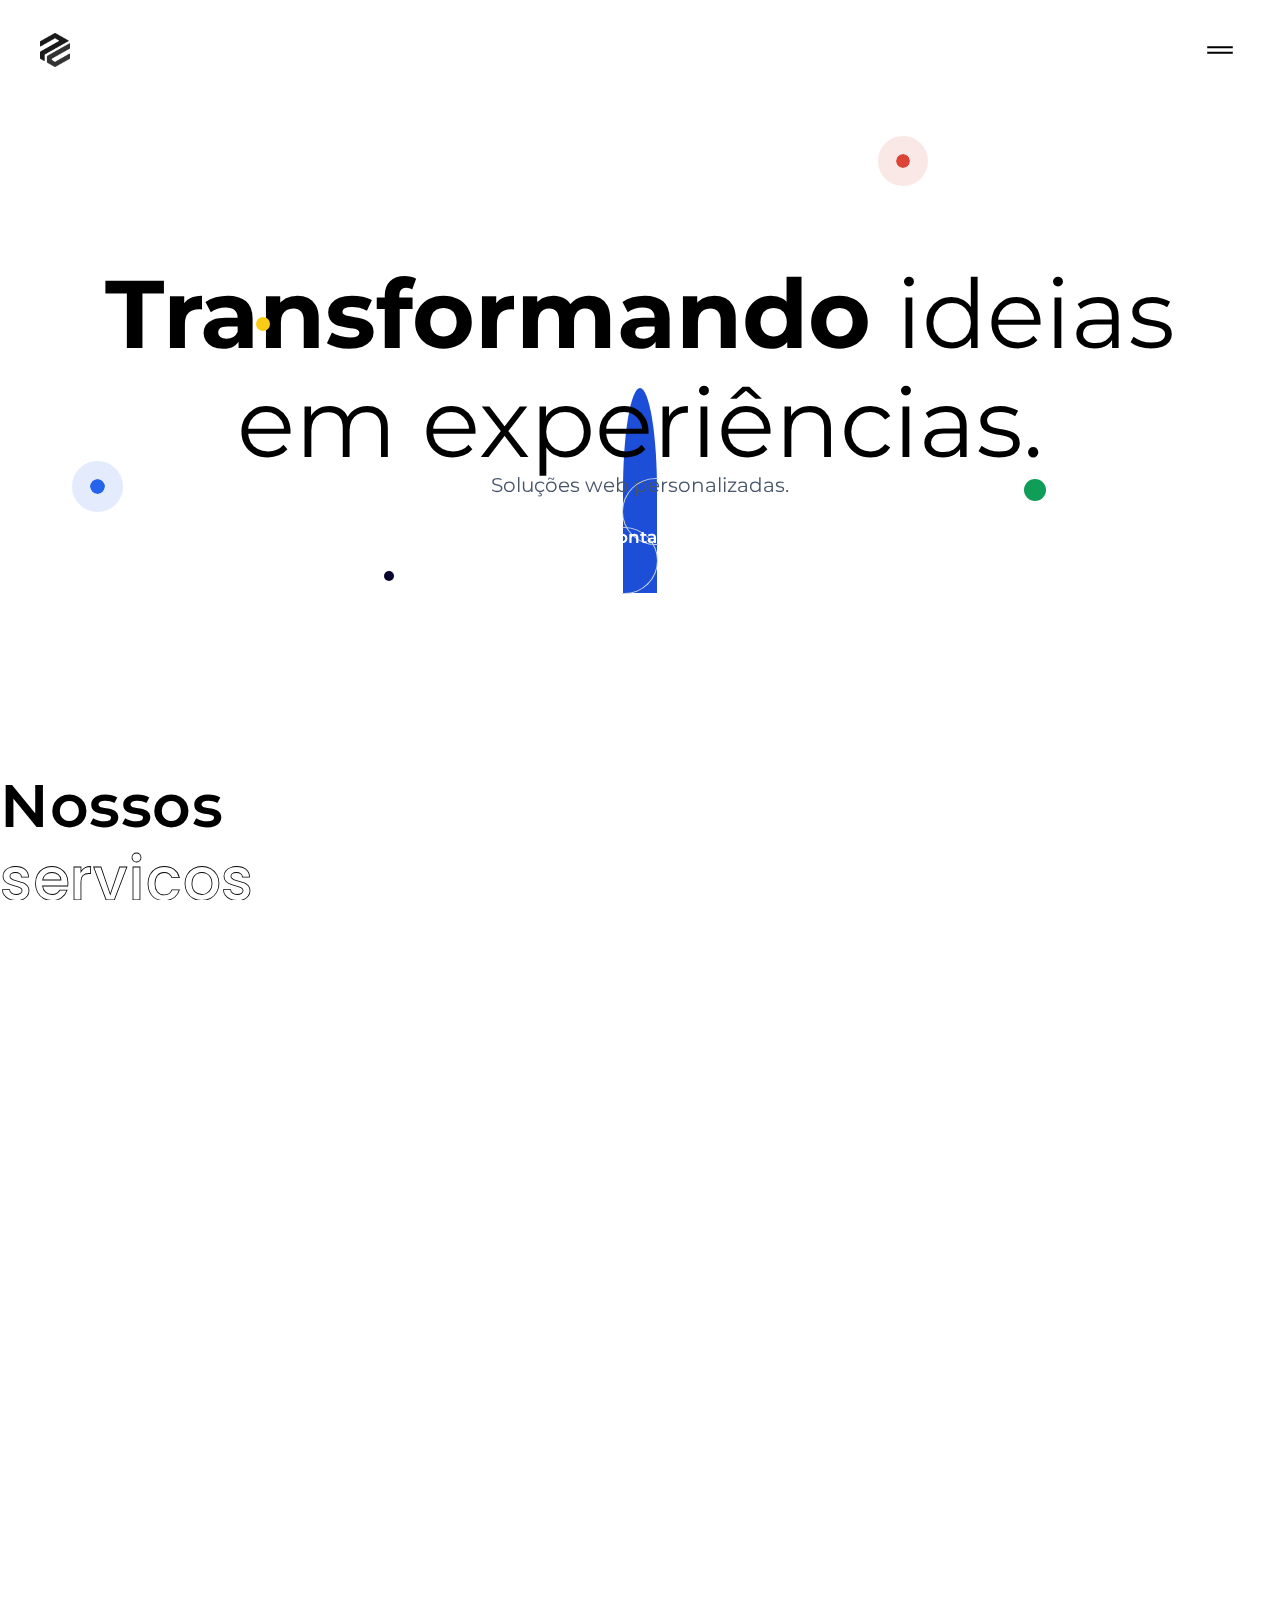
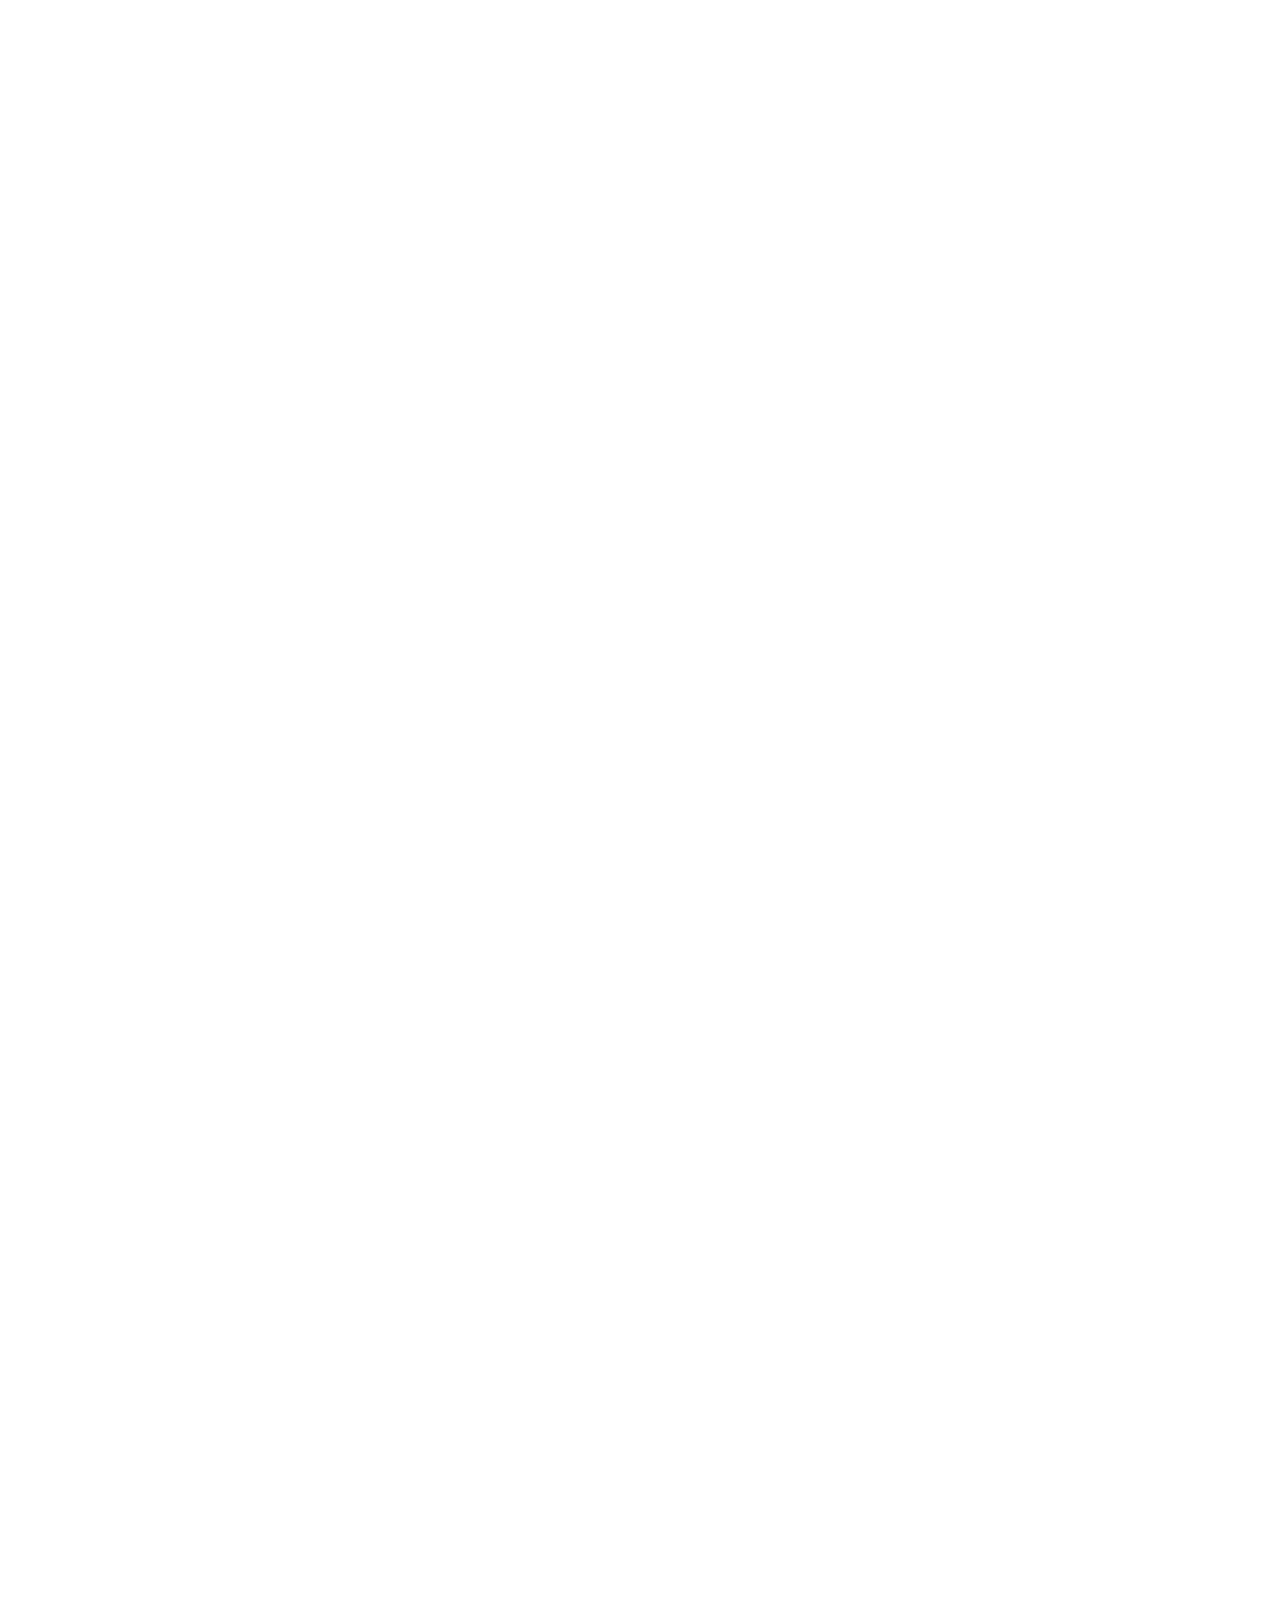
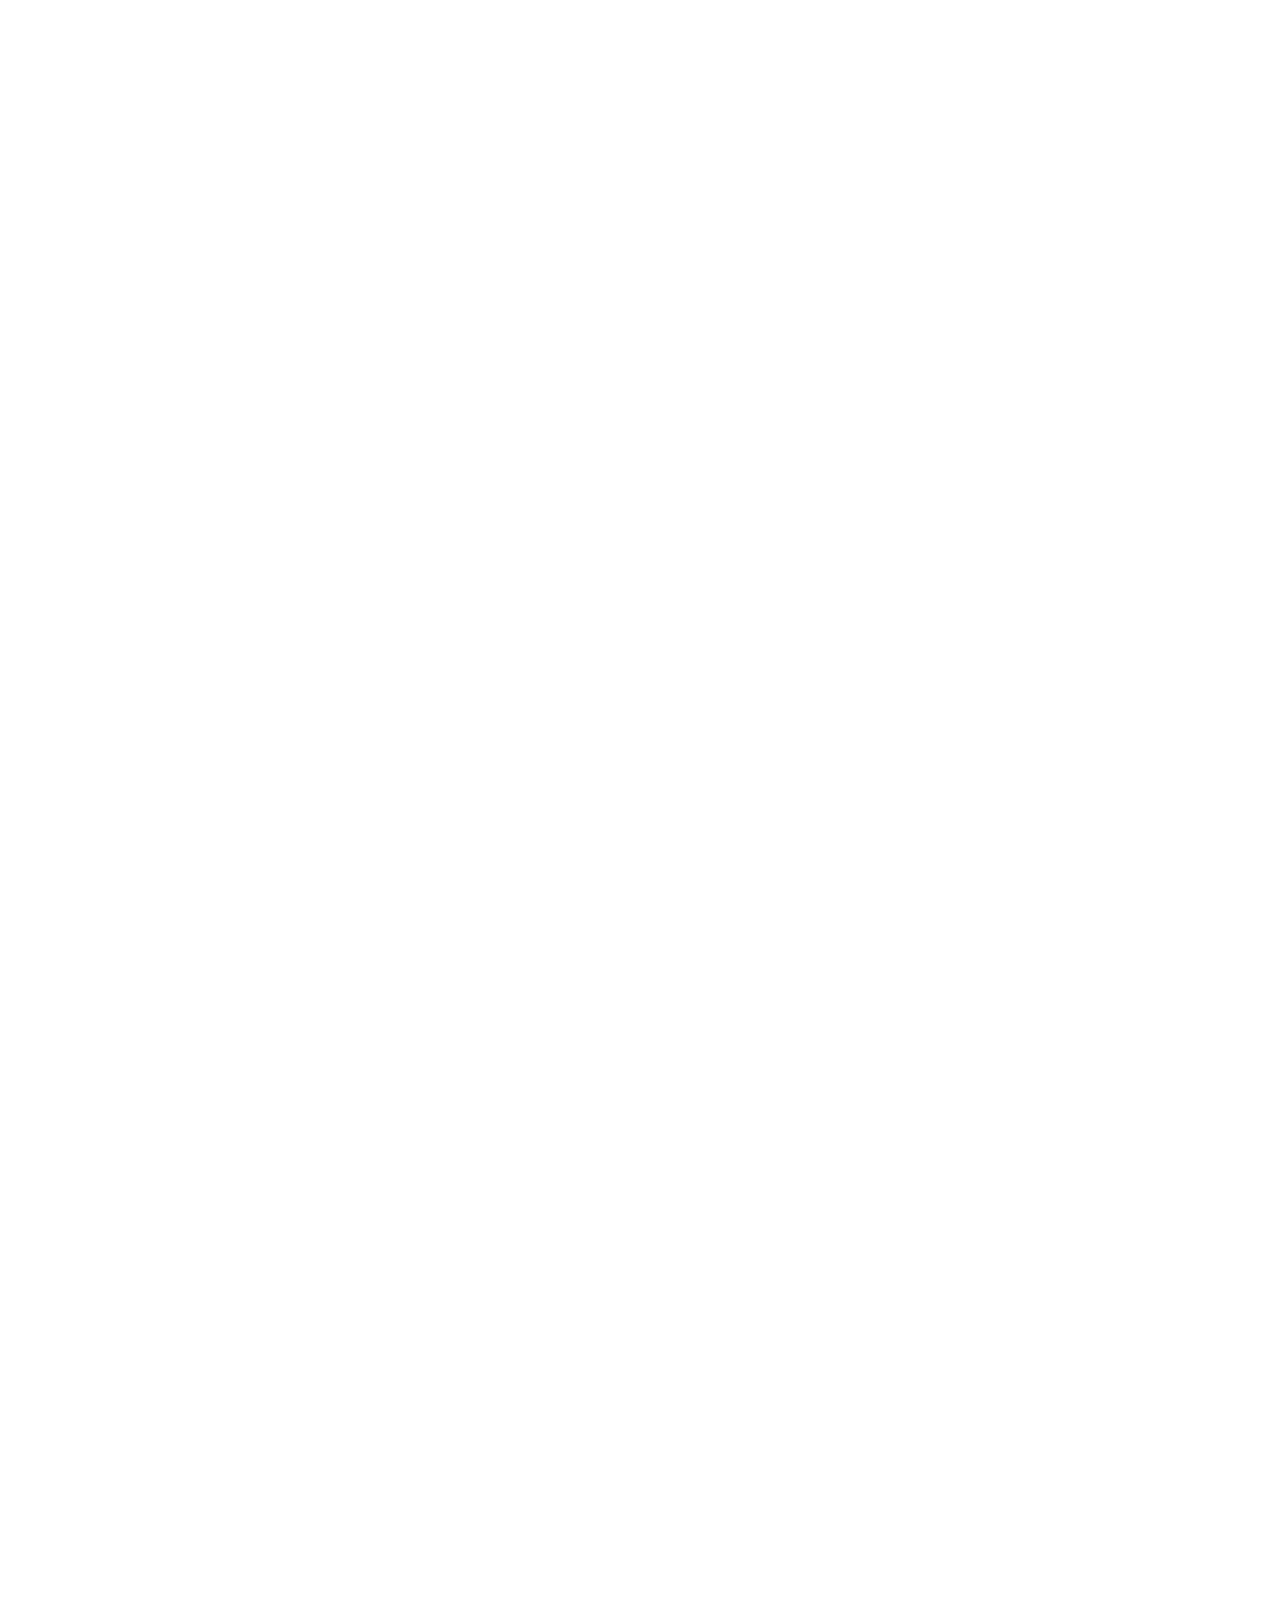
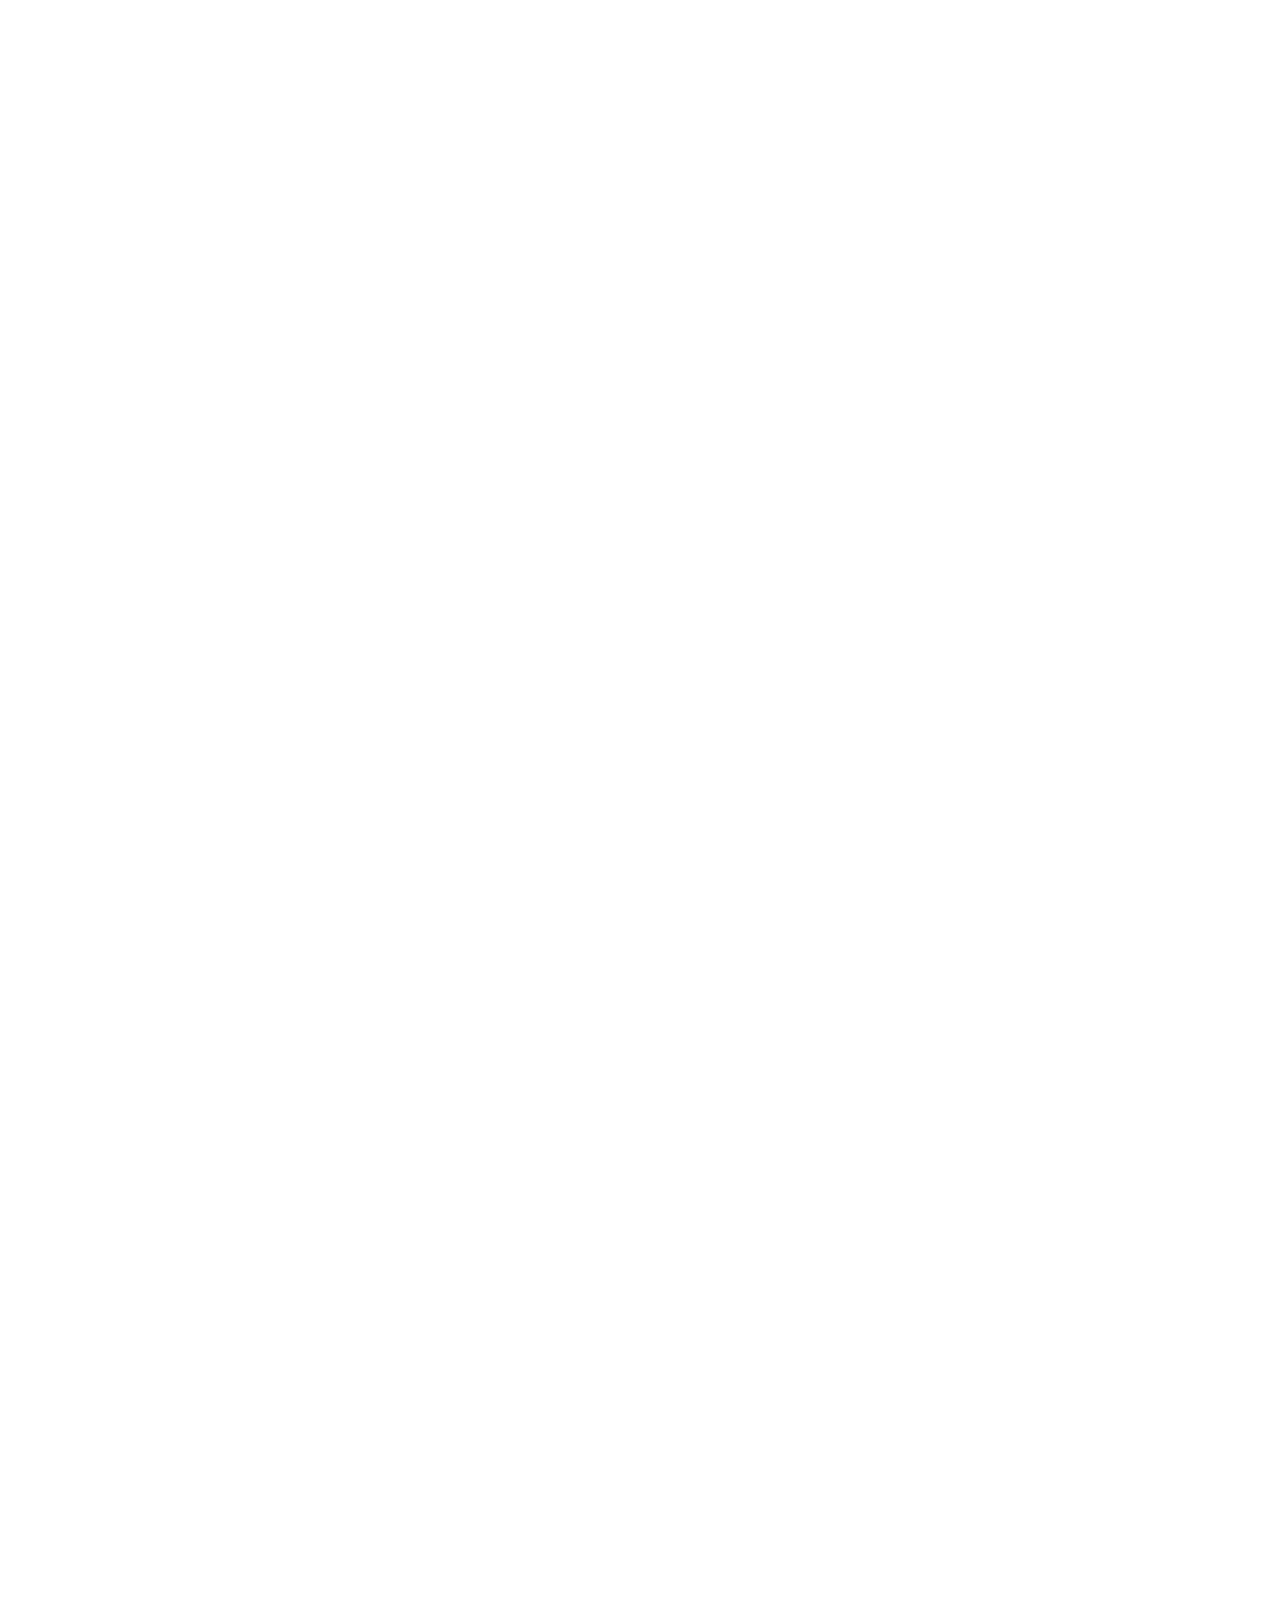
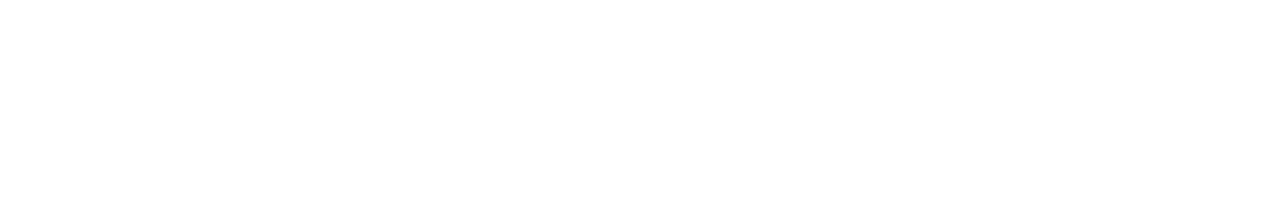
<file: index.html>
<!DOCTYPE html>
<html lang="pt-br">

<head>
    <title>AC&B</title>

    <meta charset="UTF-8">
    <meta http-equiv="X-UA-Compatible" content="IE=edge">
    <meta name="viewport" content="width=device-width, initial-scale=1.0">

    <link rel="shortcut icon" href="assets/img/brand/favicon.svg" type="image/x-icon">

    <link rel="stylesheet" href="assets/css/locomotive-scroll@4.1.0/locomotive-scroll.css">
    <link href="https://cdn.jsdelivr.net/npm/bootstrap@5.3.0-alpha1/dist/css/bootstrap.min.css" rel="stylesheet" integrity="sha384-GLhlTQ8iRABdZLl6O3oVMWSktQOp6b7In1Zl3/Jr59b6EGGoI1aFkw7cmDA6j6gD" crossorigin="anonymous">
    <script async src="https://www.googletagmanager.com/gtag/js?id=G-0B8GWY12Q6"></script>

    <link rel="stylesheet" href="assets/css/style.css">
    <link rel="stylesheet" href="assets/css/cursor.css">

    <script>
        window.dataLayer = window.dataLayer || [];
        function gtag() { dataLayer.push(arguments); }
        gtag('js', new Date());

        gtag('config', 'G-0B8GWY12Q6');
    </script>
</head>

<body>
    <div data-scroll-container>
        <div class="desktop__layout">
            <div class="home" data-scroll-section="">
                <a href="/">
                    <div class="logo">
                        <img src="assets/img/brand/isotipo-escuro.jpg" alt="logo" id="logo">
                    </div>
                </a>
                <div data-magnetic data-cursor="-opaque -exclusion" data-cursor-stick="#menu">
                    <div class="menu-div" id="menu">
                        <svg xmlns=" http://www.w3.org/2000/svg" height="40" width="40">
                            <path d="M7.208 23.833v-2h25.584v2Zm0-5.666v-2h25.584v2Z" />
                        </svg>
                    </div>
                </div>
            </div>
            <div class="menu" data-cursor="-color-white">
                <div class="background">Opções</div>
                <div class="exit" data-magnetic data-cursor="-opaque -exclusion" data-cursor-stick="#cloese">
                    <svg id="close" class="close-icon" width="24px" height="24px" viewBox="0 0 24 24" fill="none"
                        xmlns="http://www.w3.org/2000/svg">
                        <path fill-rule="evenodd" clip-rule="evenodd"
                            d="M4.22676 4.22676C4.5291 3.92441 5.01929 3.92441 5.32163 4.22676L12 10.9051L18.6784 4.22676C18.9807 3.92441 19.4709 3.92441 19.7732 4.22676C20.0756 4.5291 20.0756 5.01929 19.7732 5.32163L13.0949 12L19.7732 18.6784C20.0756 18.9807 20.0756 19.4709 19.7732 19.7732C19.4709 20.0756 18.9807 20.0756 18.6784 19.7732L12 13.0949L5.32163 19.7732C5.01929 20.0756 4.5291 20.0756 4.22676 19.7732C3.92441 19.4709 3.92441 18.9807 4.22676 18.6784L10.9051 12L4.22676 5.32163C3.92441 5.01929 3.92441 4.5291 4.22676 4.22676Z" />
                    </svg>
                </div>
                <div class="menu-container">
                    <div class="label-menu">Opções</div>
                    <ul class="options">
                        <li class="nav" data-magnetic data-cursor="-opaque">
                            <a href="about/" class="nav-link fancy-hover" data-cursor="-exclusion -md"
                                data-cursor-stick="#about" id="about">
                                <span aria-hidden="true"><span>Sobre<span>Sobre</span></span>
                                    <span class="small-number">01<span>01</span></span></span>
                            </a>
                        </li>
                    </ul>
                </div>
                <div class="menu-container right">
                    <div class="label__social-media">Social</div>
                    <div class="information" data-magnetic data-cursor="-opaque -sm">
                        <a href="https://www.linkedin.com/company/piercode/"
                            class="social__links fancy-hover">
                            <span aria-hidden="true"><span>LinkedIn<span>LinkedIn</span></span>
                        </a>
                    </div>
                    <div class="information" data-magnetic data-cursor="-opaque -sm">
                        <a href="https://www.instagram.com/piercodeoficial/" class="social__links fancy-hover">
                            <span aria-hidden="true"><span>Instagram<span>Instagram</span></span>
                        </a>
                    </div>
                    <div class="information" data-magnetic data-cursor="-opaque -sm">
                        <a href="https://github.com/piercodegroup" class="social__links fancy-hover">
                            <span aria-hidden="true"><span>GitHub<span>GitHub</span></span>
                        </a>
                    </div>
                    <div class="information">
                        <div class="label-email pt-3">Nosso email</div>
                        <a href="mailto:piercodedev@gmail.com"
                            class="social__links text-white line-light line-light-to-side">piercodedev@gmail.com</a>
                    </div>
                </div>
            </div>
            <section data-scroll-section="">
                <section class="hero" data-scroll="" data-scroll="" data-scroll-delay="0.18" data-scroll-speed="1">
                    <div class="container">
                        <div class="hero-text">
                            <div class="name"><strong><br><br></strong></div>
                            <div class="profession-1"><strong>Transformando</strong> ideias</div>
                            <div class="profession-2 mb-3">em experiências.</div>
                            <span class="focus-work">Soluções web personalizadas.</span>
                        </div>
                        <div data-magnetic data-cursor="-opaque">
                            <a href="#contatoSection" class="fancy-hover btn btn4 mt-5 btn-lg text-uppercase cta-btn">
                                <span aria-hidden="true"><span>Contato<span>Contato</span></span>
                            </a>
                        </div>
                    </div>
                </section>
                <div class="wrapper z-2">
                    <div class="box">
                        <div class="red"></div>
                        <div class="green"></div>
                        <div class="yellow"></div>
                        <div class="blue"></div>
                        <div class="dark-blue"></div>
                    </div>
                </div>
            </section>
            <section class="project" data-scroll-section="">
                <div class="container" data-scroll="">
                    <br>
                    <br>
                    <br>
                    <h1 class="header-project">Nossos <span>serviços</span></h1>
                    <div class="project-list">
                        <div class="row d-flex align-items-center">
                            <div class="col-lg-6 col-md-12" data-cursor="-color-accent-blue">
                                <div class="project-label">Desenvolvimento de softwares</div>
                                <div class="project-name">A Piercode oferece desenvolvimento de <strong>softwares personalizados e inovadores</strong>.</div>
                                <div class="project-tags">Design, Development, Products</div>
                            </div>
                            <div class="col-lg-6 col-md-12">
                                <a href="#" data-cursor-text="" data-cursor="-color-accent-blue">
                                    <img src="assets/img/project-img1.png" alt="project-img"
                                        class="project-thumbnail float-end">
                                </a>
                            </div>
                        </div>
                        <div class="row d-flex align-items-center project-item">
                            <div class="col-lg-6 col-md-12">
                                <a href="#" data-cursor-text="" data-cursor="-color-accent-blue">
                                    <img src="assets/img/project-img2.png" alt="project-img"
                                        class="project-thumbnail float-start thumb-2">
                                </a>
                            </div>
                            <div class="col-lg-6 col-md-12" data-cursor="-color-accent-blue">
                                <div class="project-label">Criação de websites com tecnologia PWA</div>
                                <div class="project-name">A Piercode combina design elegante, soluções <strong>UI/UX</strong> avançadas e funcionalidades para criar sites incríveis e proporcionar excepcionais <strong>experiências</strong> online.</div>
                                <div class="project-tags">Design, Development, Products</div>
                            </div>
                        </div>
                        <div class="row d-flex align-items-center">
                            <div class="col-lg-6 col-md-12" data-cursor="-color-accent-blue">
                                <div class="project-label">Social Media Identify</div>
                                <div class="project-name">A Piercode é especializada em <strong>Brand Identity</strong>, fortalecendo o <strong>Brand Equity</strong> com identidades visuais marcantes e soluções de Social Media. </div>
                                <div class="project-tags">Design, Development, Products</div>
                            </div>
                            <div class="col-lg-6 col-md-12">
                                <a href="#" data-cursor-text="" data-cursor="-color-accent-blue">
                                    <img src="assets/img/project-img3.png" alt="project-img"
                                        class="project-thumbnail float-end thumb-3">
                                </a>
                            </div>
                        </div>
                    </div>
                </div>
            </section>
            <section class="courses" id="contatoSection" data-scroll-section="">
                <div class="container">
                    <h1 class="header__course w-100">Contato</h1>
                    <p class="desc__course">Entre em contato conosco, somos uma start-up especializada para atender suas necessidades. Nossa equipe dedicada está pronta para ajudar!</p>
                    <div class="card__course">
                        <div class="row">
                            <div class="col-md-4 col-sm-12">
                                <a href="https://maps.app.goo.gl/Lzktg66X5F4ccLGf7" class="text-decoration-none">
                                    <div class="card">
                                        <iframe src="https://www.google.com/maps/embed?pb=!1m18!1m12!1m3!1d29662.246102885823!2d-49.765156774593244!3d-21.67238419703076!2m3!1f0!2f0!3f0!3m2!1i1024!2i768!4f13.1!3m3!1m2!1s0x450d9a1bee20313b%3A0xb79d90c0d9eaa1a8!2sPiercode!5e0!3m2!1spt-BR!2sbr!4v1698985353749!5m2!1spt-BR!2sbr" style="border:0;" allowfullscreen="" loading="lazy" referrerpolicy="no-referrer-when-downgrade" class="course__thumbnail"></iframe>
                                        <div class="card-bod">
                                            <div class="badge rounded-pill label__course">Piercode no Google</div>
                                        </div>
                                    </div>
                                </a>
                            </div>
                            <div class="col-md-4 col-sm-12">
                                <a href="tel:14981015280" class="text-decoration-none">
                                    <div class="card">
                                        <div class="card-bod">
                                            <div class="badge rounded-pill label__course">Telefone</div>
                                            <div class="course__name"><strong>(14)</strong> 9 8101-5280</div>
                                        </div>
                                    </div>
                                </a>
                            </div>
                            <div class="col-md-4 col-sm-12">
                                <a href="mailto:piercodedev@gmail.com" class="text-decoration-none">
                                    <div class="card">
                                        <div class="card-bod">
                                            <div class="badge rounded-pill label__course">Email</div>
                                            <div class="course__name text-truncate-course"><strong>piercodedev</strong>@gmail.com</div>
                                        </div>
                                    </div>
                                </a>
                            </div>
                        </div>

                    </div>
                </div>
            </section>
            <footer data-scroll-section="">
                <div class="say__hi container" data-scroll="" data-scroll-delay="0.18" data-scroll-speed="2">
                    <div class="row">
                        <div class="col-lg-6">
                            <a href="#contatoSection">
                                <h1 class="main">Tem interesse?</h1>
                                <h1 class="sub">Clique aqui.</h1>
                            </a>
                            <div class="information email mb-3">
                                <a href="mailto:piercodedev@gmail.com"
                                    class="social__links text-white line-light line-light-to-side">piercodedev@gmail.com</a>
                                <div class="label-email pt-3">Lins, São Paulo</div>
                            </div>
                        </div>
                        <div class="col-lg-6">
                            <section class="social">
                                <ul class="social-set">
                                    <li data-cursor="-opaque">
                                        <a class="sociali me__icons"
                                            href="https://www.linkedin.com/company/piercode/"
                                            target="_blank" aria-label="LinkedIn">
                                            <i class="fa-brands fa-linkedin-in fa-fw"></i>
                                        </a>
                                    </li>
                                    <li data-cursor="-opaque">
                                        <a class="sociali me__icons" href="https://www.instagram.com/piercodeoficial/"
                                            target="_blank" aria-label="Instagram">
                                            <i class="fa-brands fa-instagram fa-fw"></i>
                                        </a>
                                    </li>
                                    <li data-cursor="-opaque">
                                        <a class="sociali me__icons" href="https://github.com/piercodegroup"
                                            target="_blank" aria-label="GitHub">
                                            <i class="fa-brands fa-github fa-fw"></i>
                                        </a>
                                    </li>
                                </ul>
                            </section>
                        </div>
                    </div>
                </div>
            </footer>
        </div>
        <div class="tablet__layout">
            <div class="home" data-scroll-section="">
                <a href="/">
                    <div class="logo">
                        <img src="assets/img/brand/isotipo-escuro.jpg" alt="logo" id="logo">
                    </div>
                </a>
                <div data-bs-toggle="offcanvas" data-bs-target="#offcanvasRight" aria-controls="offcanvasRight">
                    <div class="menu-div">
                        <svg xmlns=" http://www.w3.org/2000/svg" height="40" width="40">
                            <path d="M7.208 23.833v-2h25.584v2Zm0-5.666v-2h25.584v2Z" />
                        </svg>
                    </div>
                </div>
            </div>
            <div class="offcanvas offcanvas-end side__menu-md" tabindex="-1" id="offcanvasRight"
                aria-labelledby="offcanvasRightLabel">
                <div class="offcanvas-header">
                    <h5 class="offcanvas-title" id="offcanvasRightLabel"></h5>
                    <button type="button" class="btn-close shadow-none text-bg-light p-3 rounded-pill m-3"
                        id="offcanvasRightLabel" data-bs-dismiss="offcanvas" aria-label="Close"></button>
                </div>
                <div class="offcanvas-body center__menu">
                    <ul class="menu__md">
                        <div class="label__menu-md">Menu</div>
                        <li>
                            <a href="/about/" class="nav__link-md">Sobre<span class="number">01</span></a>
                        </li>
                    </ul>
                </div>
            </div>
            <section data-scroll-section="">
                <section class="hero">
                    <div class="container">
                        <div class="hero-text">
                            <div class="name"><strong><br><br></strong></div>
                            <div class="profession-1"><strong>Transformando</strong> ideias</div>
                            <div class="profession-2 mb-3">em experiências.</div>
                            <span class="focus-work">Soluções web personalizadas.</span>
                        </div>
                        <div data-magnetic data-cursor="-opaque">
                            <a href="#contatoSection" class="fancy-hover btn btn4 mt-5 btn-lg text-uppercase cta-btn">
                                <span aria-hidden="true"><span>Contato<span>Contato</span></span>
                            </a>
                        </div>
                    </div>
                </section>
                <div class="wrapper z-2">
                    <div class="box">
                        <div class="red"></div>
                        <div class="green"></div>
                        <div class="yellow"></div>
                        <div class="blue"></div>
                        <div class="dark-blue"></div>
                    </div>
                </div>
            </section>
            <section class="project__md-layout container" data-scroll-section="">
                <h1 class="header-project">Nossos <span>serviços</span></h1>
                <div class="row">
                    <div class="col-md-6 col-sm-12 project-items">
                        <a href="#" class="text-decoration-none">
                            <img src="assets/img/project-img1.png" alt="project-img"
                                class="w-100 project-thumbnail">
                                <div class="project-label">Desenvolvimento de softwares</div>
                                <div class="project-name">A Piercode oferece desenvolvimento de <strong>softwares personalizados e inovadores</strong>.</div>
                        </a>
                    </div>
                    <div class="col-md-6 col-sm-12 project-items">
                        <a href="#" class="text-decoration-none">
                            <img src="assets/img/project-img2.png" alt="project-img"
                                class="w-100 project-thumbnail">
                                <div class="project-label">Criação de websites com tecnologia PWA</div>
                                <div class="project-name">A Piercode combina design elegante, soluções <strong>UI/UX</strong> avançadas e funcionalidades para criar sites incríveis e proporcionar excepcionais <strong>experiências</strong> online.</div>
                        </a>
                    </div>
                    <div class="col-md-6 col-sm-12 project-items">
                        <a href="#" class="text-decoration-none">
                            <img src="assets/img/project-img3.png" alt="project-img"
                                class="w-100 project-thumbnail">
                            <div class="project-label">Social Media Identify</div>
                            <div class="project-name">A Piercode é especializada em <strong>Brand Identity</strong>, fortalecendo o <strong>Brand Equity</strong> com identidades visuais marcantes e soluções de Social Media. </div>
                        </a>
                    </div>
                </div>
            </section>
            <section class="courses" data-scroll-section="">
                <div class="container">
                    <h1 class="header__course">Contato</h1>
                    <p class="desc__course">Entre em contato conosco, somos uma start-up especializada para atender suas necessidades. Nossa equipe dedicada está pronta para ajudar!</p>
                    <div class="card__course">
                        <div class="row">
                            <div class="col-md-6 col-sm-12 mb-5 pb-3">
                                <a href="https://maps.app.goo.gl/Lzktg66X5F4ccLGf7" class="text-decoration-none">
                                    <div class="card">
                                        <iframe src="https://www.google.com/maps/embed?pb=!1m18!1m12!1m3!1d29662.246102885823!2d-49.765156774593244!3d-21.67238419703076!2m3!1f0!2f0!3f0!3m2!1i1024!2i768!4f13.1!3m3!1m2!1s0x450d9a1bee20313b%3A0xb79d90c0d9eaa1a8!2sPiercode!5e0!3m2!1spt-BR!2sbr!4v1698985353749!5m2!1spt-BR!2sbr" style="border:0;" allowfullscreen="" loading="lazy" referrerpolicy="no-referrer-when-downgrade" class="course__thumbnail"></iframe>
                                        <div class="card-bod">
                                            <div class="badge rounded-pill label__course">Piercode no Google</div>
                                        </div>
                                    </div>
                                </a>
                            </div>
                            <div class="col-md-6 col-sm-12 mb-5 pb-3">
                                <a href="tel:14981015280" class="text-decoration-none">
                                    <div class="card">
                                        <div class="card-bod">
                                            <div class="badge rounded-pill label__course">Telefone</div>
                                            <div class="course__name"><strong>(14)</strong> 9 8101-5280</div>
                                        </div>
                                    </div>
                                </a>
                            </div>
                            <div class="col-md-6 col-sm-12">
                                <a href="mailto:piercodedev@gmail.com" class="text-decoration-none">
                                    <div class="card">
                                        <div class="card-bod">
                                            <div class="badge rounded-pill label__course">Email</div>
                                            <div class="course__name text-truncate-course"><strong>piercodedev</strong>@gmail.com</div>
                                        </div>
                                    </div>
                                </a>
                            </div>
                        </div>
                    </div>
                </div>
            </section>
            <footer data-scroll-section="" class="footer__md">
                <div class="say__hi container">
                    <div class="row">
                        <div class="col-md-12">
                            <a href=/contact/" class="line-light-in line-light-in-to-side">
                                <h1 class="main__md">Tem interesse?</h1>
                                <h1 class="sub__md">Clique aqui.</h1>
                            </a>
                            <div class="information email__md mb-3">
                                <a href="mailto:piercodedev@gmail.com"
                                    class="social__links-md text-white line-light line-light-to-side">piercodedev@gmail.com</a>
                                <div class="label-email-md pt-3">Lins, São Paulo</div>
                            </div>
                        </div>
                        <div class="col-md-12 text-white">
                            <section class="social__md">
                                <ul class="social-set">
                                    <li>
                                        <a class="sociali"
                                            href="https://www.linkedin.com/company/piercode/"
                                            target="_blank" aria-label="LinkedIn">
                                            <i class="fa-brands fa-linkedin-in fa-fw"></i>
                                        </a>
                                    </li>
                                    <li>
                                        <a class="sociali" href="https://www.instagram.com/piercodeoficial/"
                                            target="_blank" aria-label="Instagram">
                                            <i class="fa-brands fa-instagram fa-fw"></i>
                                        </a>
                                    </li>
                                    <li>
                                        <a class="sociali" href="https://github.com/piercodegroup"
                                            target="_blank" aria-label="GitHub">
                                            <i class="fa-brands fa-github fa-fw"></i>
                                        </a>
                                    </li>
                                </ul>
                            </section>
                        </div>
                    </div>
                </div>
            </footer>
        </div>
    </div>



    <script src="https://cdn.jsdelivr.net/npm/bootstrap@5.3.0-alpha1/dist/js/bootstrap.bundle.min.js" integrity="sha384-w76AqPfDkMBDXo30jS1Sgez6pr3x5MlQ1ZAGC+nuZB+EYdgRZgiwxhTBTkF7CXvN" crossorigin="anonymous"></script>

    <script src="assets/js/gsap.3.11.2/gsap.min.js"></script>
    <script src="assets/js/cursor.js"></script>
    <script src="assets/js/locomotive-scroll@4.1.0/locomotive-scroll.min.js"></script>
    <script src="assets/js/ukiyojs@2.0.1/ukiyo.min.js"></script>
    <script src="assets/js/font-awesome@6.2.1/all.min.js"></script>

    <script src="assets/js/app.js"></script>
    <script>
        window.addEventListener("load", function (event) {
            let lazyScroll = new LocomotiveScroll({
                el: document.querySelector("[data-scroll-container]"),
                smooth: true,
                smartphone: {
                    smooth: false
                },
            });
        });

        const image = document.querySelector(".project-thumbnail");
        const image1 = document.querySelector(".thumb-2");
        const image2 = document.querySelector(".thumb-3");

        new Ukiyo(image);
        new Ukiyo(image1);
        new Ukiyo(image2);

    </script>

</body>

</html>
</file>
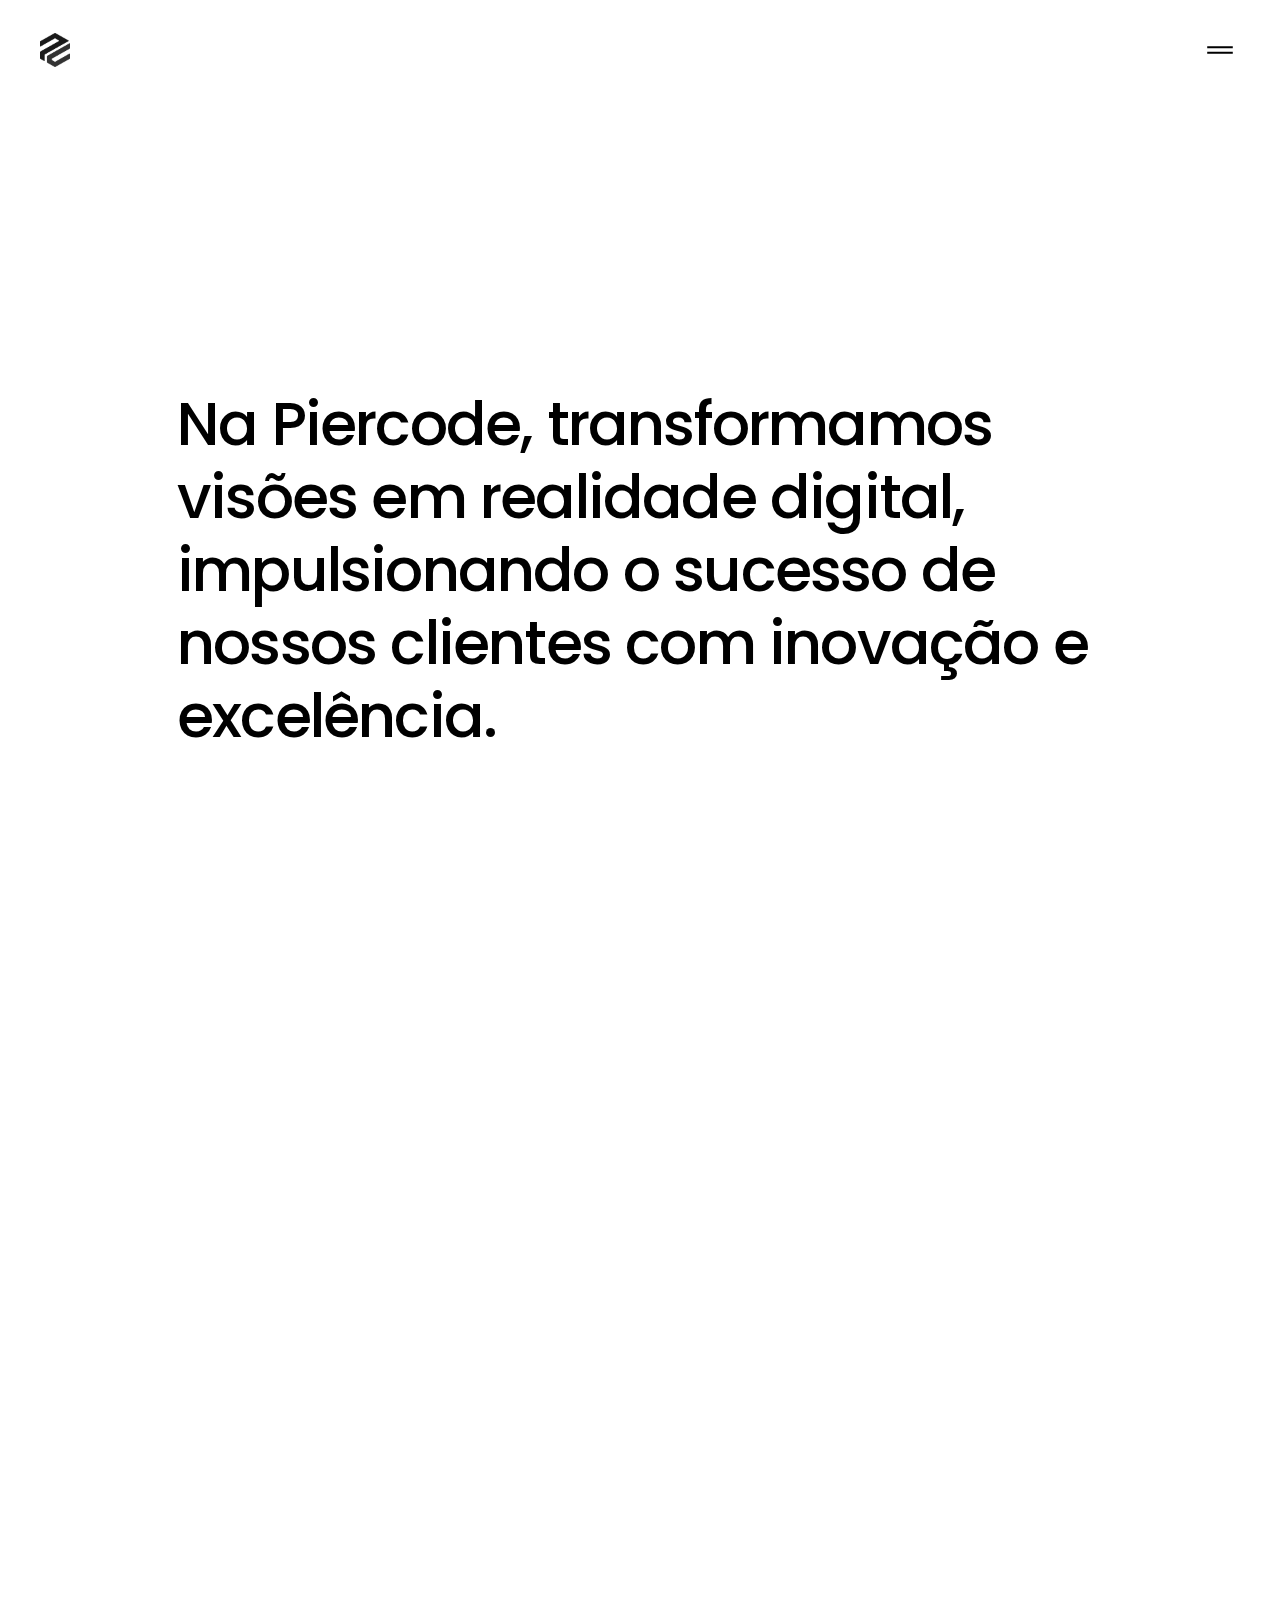
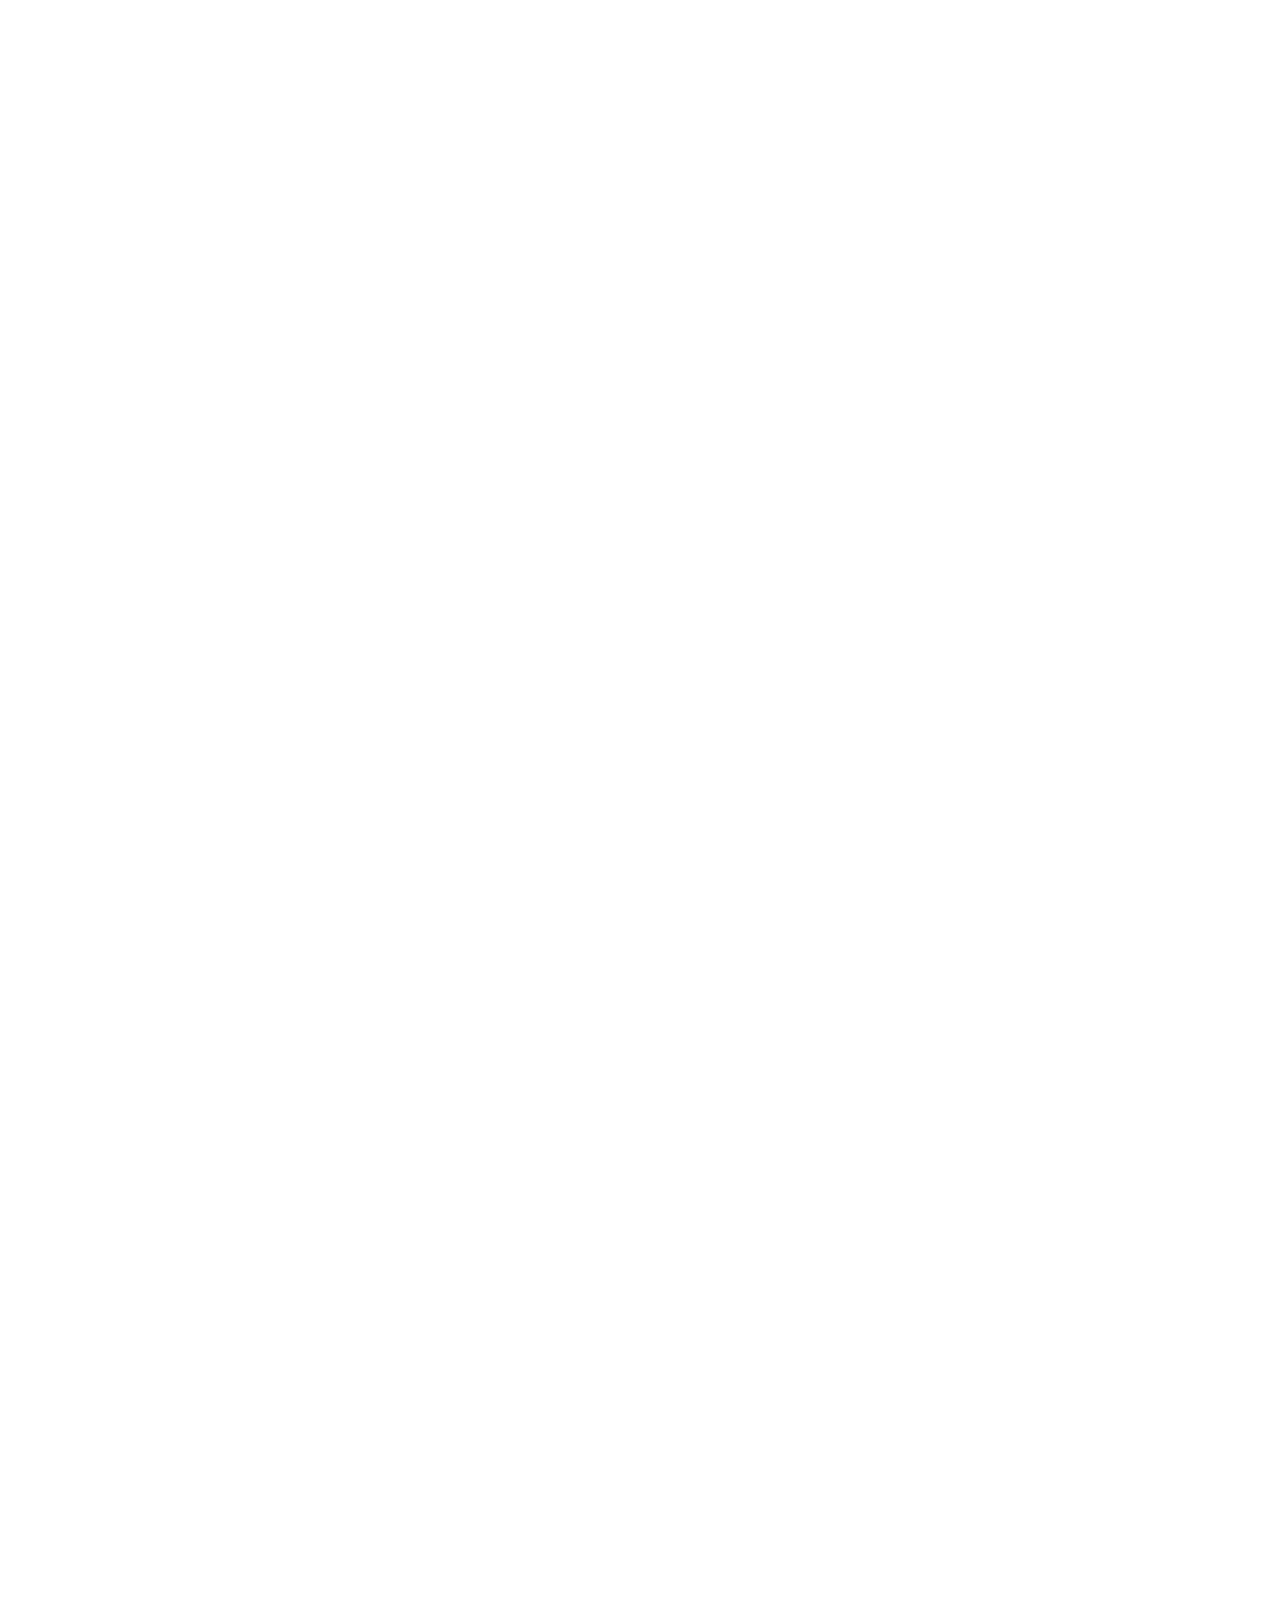
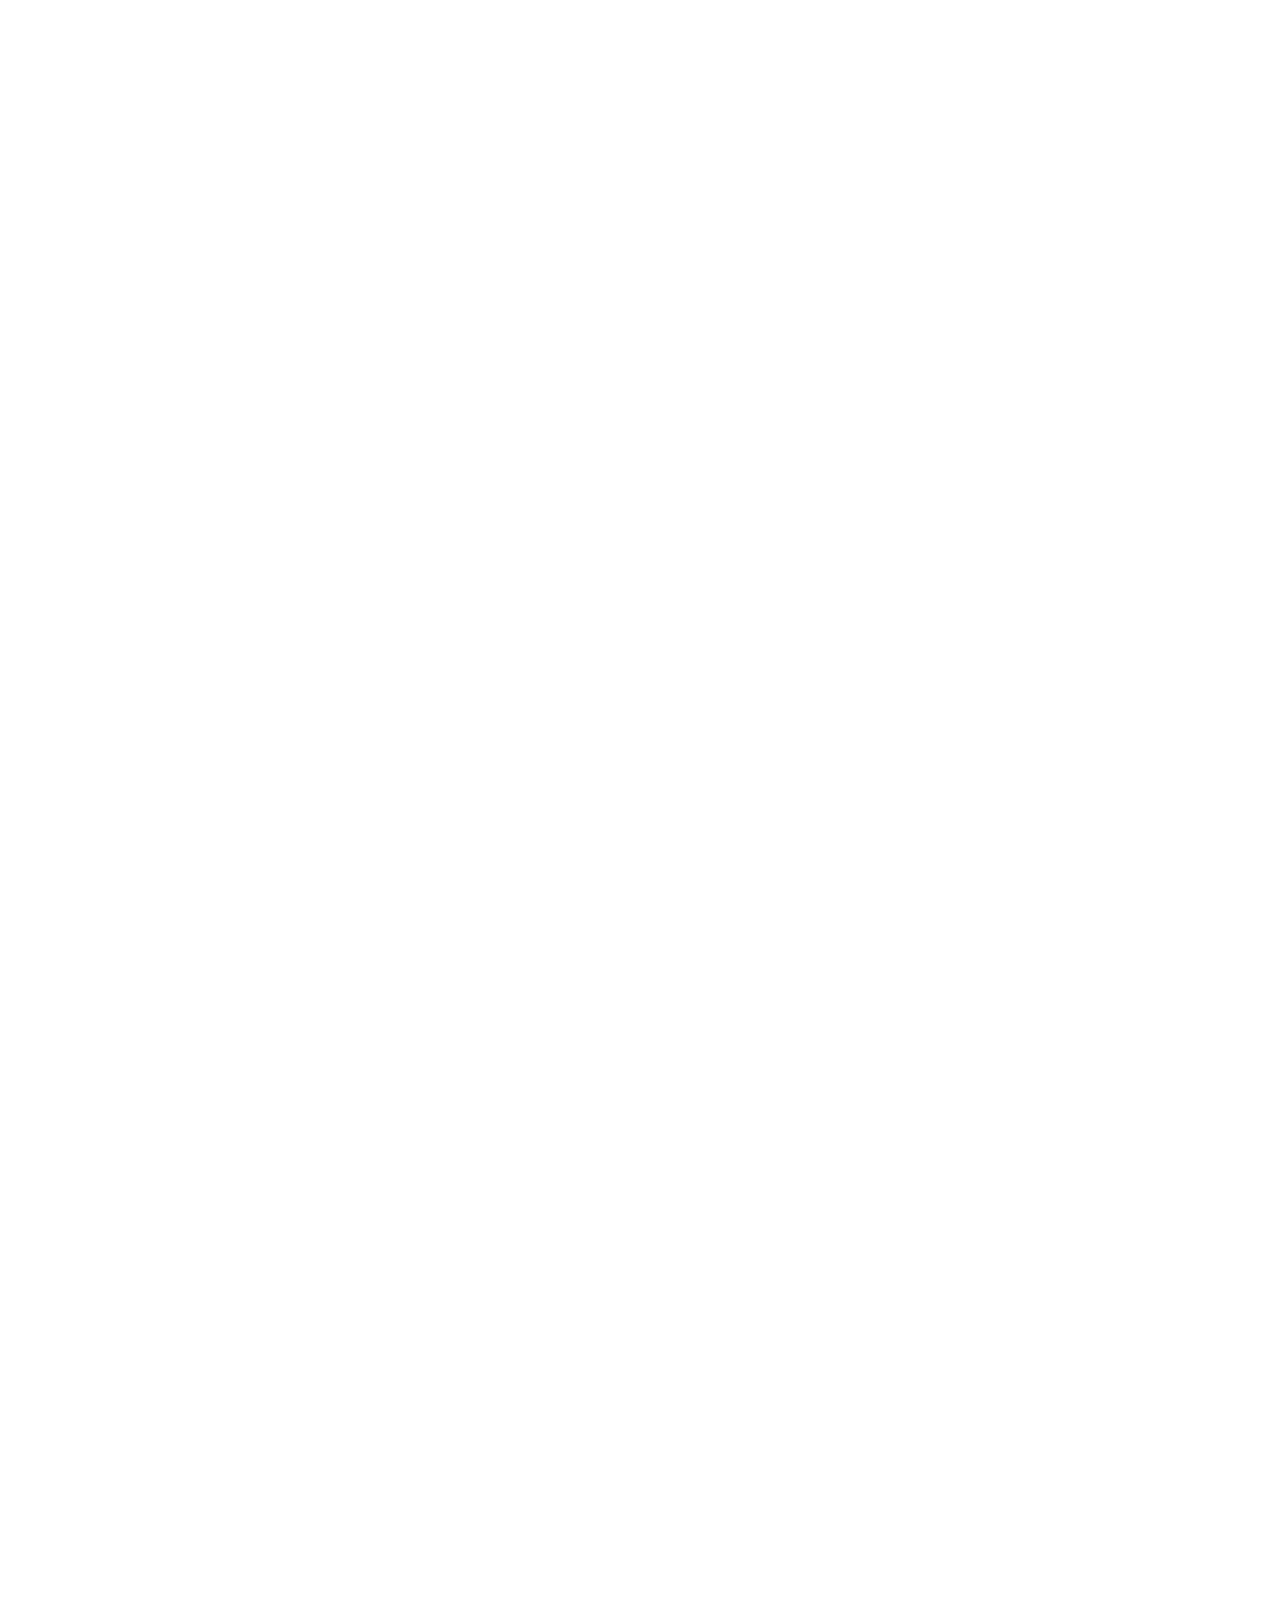
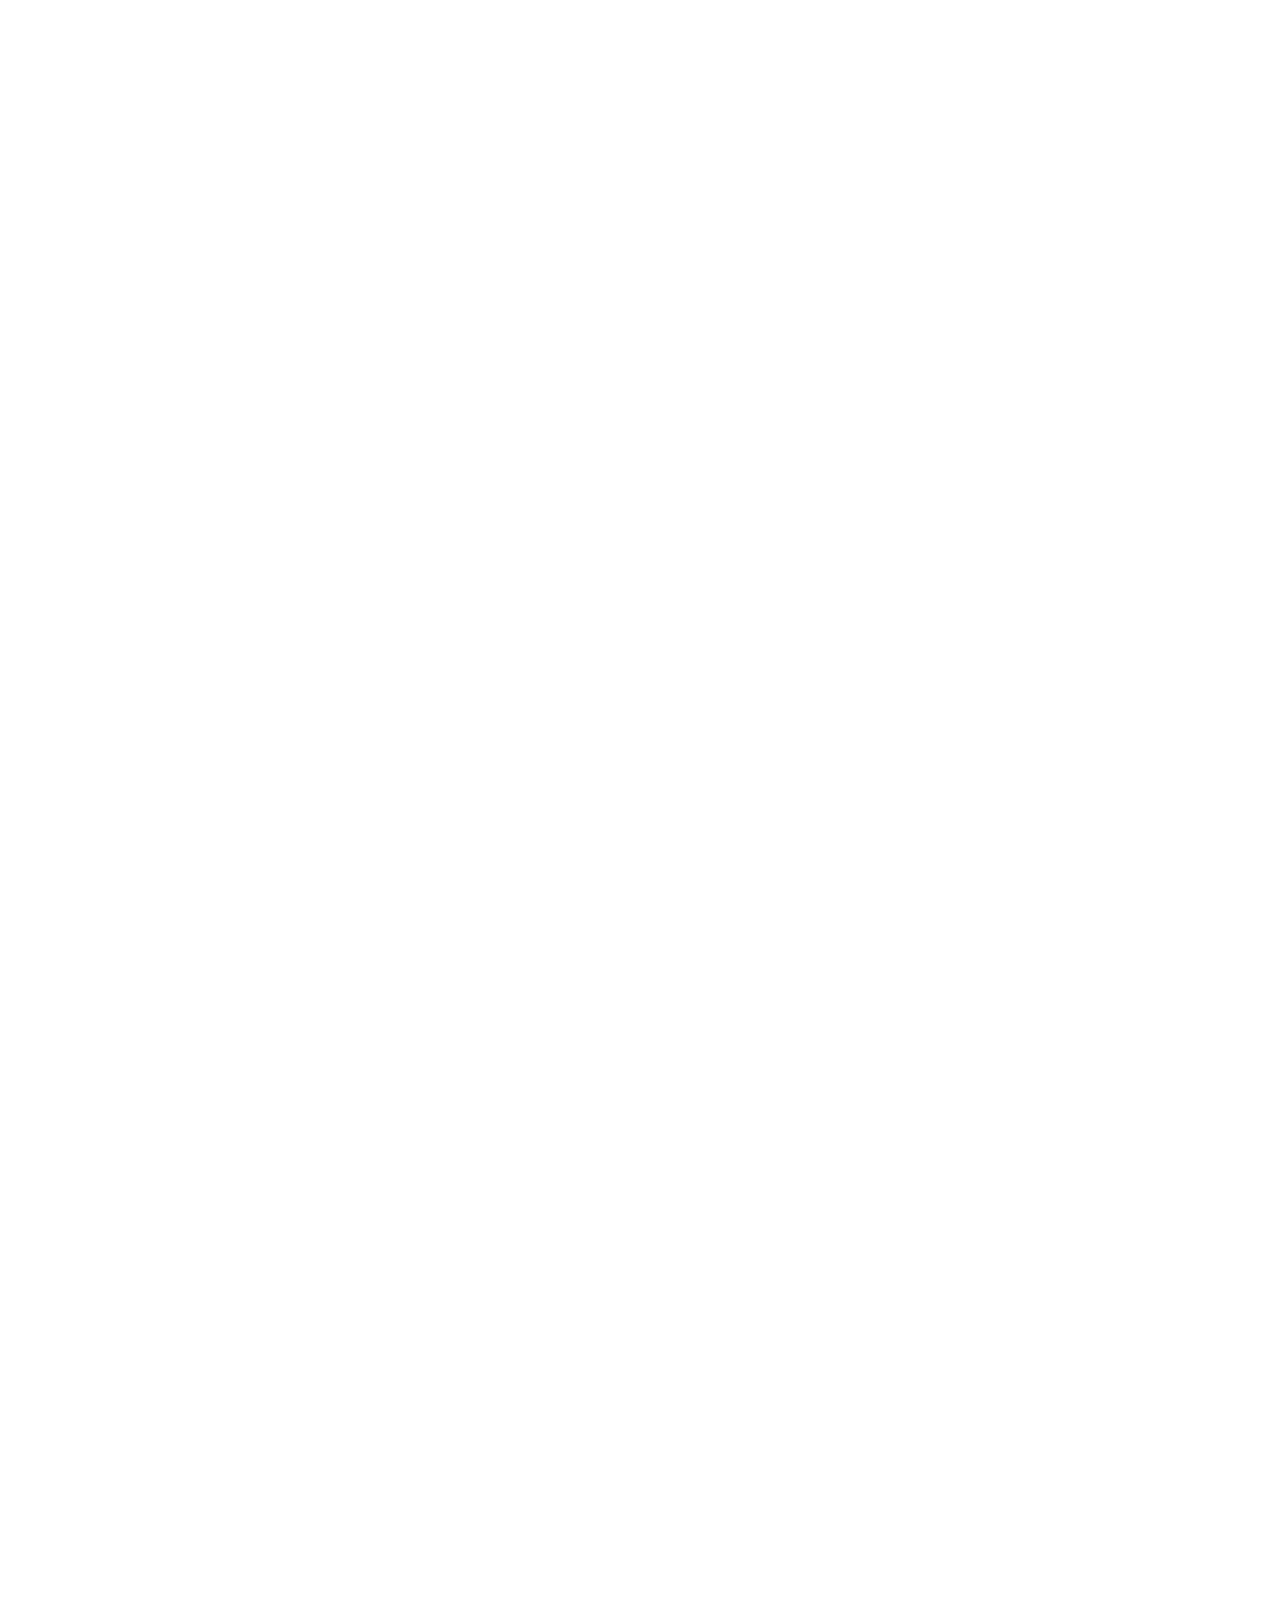
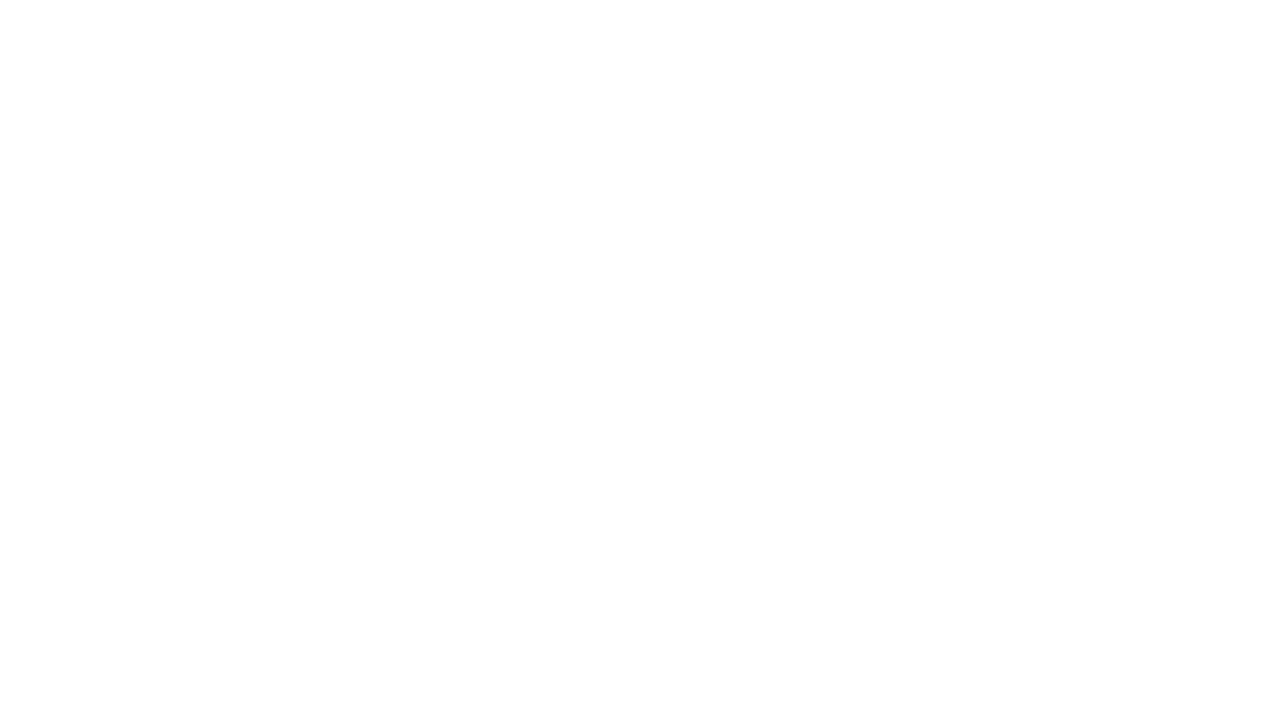
<file: about/index.html>
<!DOCTYPE html>
<html lang="en">

<head>
    <title>Piercode</title>

    <meta charset="UTF-8">
    <meta http-equiv="X-UA-Compatible" content="IE=edge">
    <meta name="viewport" content="width=device-width, initial-scale=1.0">

    <link rel="shortcut icon" href="../assets/img/brand/favicon.svg" type="image/x-icon">

    <link rel="stylesheet" href="../assets/css/locomotive-scroll@4.1.0/locomotive-scroll.css">
    <link href="https://cdn.jsdelivr.net/npm/bootstrap@5.3.0-alpha1/dist/css/bootstrap.min.css" rel="stylesheet" integrity="sha384-GLhlTQ8iRABdZLl6O3oVMWSktQOp6b7In1Zl3/Jr59b6EGGoI1aFkw7cmDA6j6gD" crossorigin="anonymous">

    <link rel="stylesheet" href="../assets/css/style.css">
    <link rel="stylesheet" href="../assets/css/cursor.css">
</head>

<body>
    <div data-scroll-container>
        <div class="desktop__layout">

            <div class="home" data-scroll-section="">
                <a href="/">
                    <div class="logo">
                        <img src="../assets/img/brand/isotipo-escuro.jpg" alt="logo" id="logo">
                    </div>
                </a>
                <div data-magnetic data-cursor="-opaque -exclusion" data-cursor-stick="#menu">
                    <div class="menu-div" id="menu">
                        <svg xmlns=" http://www.w3.org/2000/svg" height="40" width="40">
                            <path d="M7.208 23.833v-2h25.584v2Zm0-5.666v-2h25.584v2Z" />
                        </svg>
                    </div>
                </div>
            </div>

            <div class="menu" data-cursor="-color-white">
                <div class="background">Opções</div>
                <div class="exit" data-magnetic data-cursor="-opaque -exclusion" data-cursor-stick="#cloese">
                    <svg id="close" class="close-icon" width="24px" height="24px" viewBox="0 0 24 24" fill="none"
                        xmlns="http://www.w3.org/2000/svg">
                        <path fill-rule="evenodd" clip-rule="evenodd"
                            d="M4.22676 4.22676C4.5291 3.92441 5.01929 3.92441 5.32163 4.22676L12 10.9051L18.6784 4.22676C18.9807 3.92441 19.4709 3.92441 19.7732 4.22676C20.0756 4.5291 20.0756 5.01929 19.7732 5.32163L13.0949 12L19.7732 18.6784C20.0756 18.9807 20.0756 19.4709 19.7732 19.7732C19.4709 20.0756 18.9807 20.0756 18.6784 19.7732L12 13.0949L5.32163 19.7732C5.01929 20.0756 4.5291 20.0756 4.22676 19.7732C3.92441 19.4709 3.92441 18.9807 4.22676 18.6784L10.9051 12L4.22676 5.32163C3.92441 5.01929 3.92441 4.5291 4.22676 4.22676Z" />
                    </svg>
                </div>
                <div class="menu-container">
                    <div class="label-menu">Opções</div>
                    <ul class="options">
                        <li class="nav" data-magnetic data-cursor="-opaque">
                            <a href="/" class="nav-link fancy-hover" data-cursor="-exclusion -md"
                                data-cursor-stick="#about" id="about">
                                <span aria-hidden="true"><span>Voltar<span>Voltar</span></span>
                            </a>
                        </li>
                    </ul>
                </div>
                <div class="menu-container right">
                    <div class="label__social-media">Social</div>
                    <div class="information" data-magnetic data-cursor="-opaque -sm">
                        <a href="https://www.linkedin.com/company/piercode/"
                            class="social__links fancy-hover">
                            <span aria-hidden="true"><span>LinkedIn<span>LinkedIn</span></span>
                        </a>
                    </div>
                    <div class="information" data-magnetic data-cursor="-opaque -sm">
                        <a href="https://www.instagram.com/piercodeoficial/" class="social__links fancy-hover">
                            <span aria-hidden="true"><span>Instagram<span>Instagram</span></span>
                        </a>
                    </div>
                    <div class="information" data-magnetic data-cursor="-opaque -sm">
                        <a href="https://github.com/piercodegroup" class="social__links fancy-hover">
                            <span aria-hidden="true"><span>GitHub<span>GitHub</span></span>
                        </a>
                    </div>
                    <div class="information">
                        <div class="label-email pt-3">Nosso email</div>
                        <a href="mailto:piercodedev@gmail.com"
                            class="social__links text-white line-light line-light-to-side">piercodedev@gmail.com</a>
                    </div>
                </div>
            </div>

            <section data-scroll-section="">
                <section class="header__page-ui" data-scroll="" data-scroll="" data-scroll-delay="0.18"
                    data-scroll-speed="1">
                    <div class="container">
                        <h1 class="header__page-about text-center">Na Piercode, transformamos visões em realidade digital, impulsionando o sucesso de nossos clientes com inovação e excelência.</h1>
                        <br><br><br><br><br>
                        <div class="container p__content pt-100 pb-0">
                            <div class="row">
                                <div class="col-lg-3 col-md-12">
                                    <div class="label__content pt-2" style="font-weight: 600;">Quem somos?</div>
                                </div>
                                <div class="col-md-8">
                                    <div class="content__project">
                                        <p>Fundada em 2022 na cidade de Lins, a <strong>Piercode</strong> é uma agência de marketing e desenvolvimento web que se destaca no mercado por sua abordagem inovadora e comprometimento com a excelência. Desde o início de sua jornada, a <strong>Piercode</strong> tem trabalhado incansavelmente para impulsionar marcas, empresas e empreendedores, <strong>transformando</strong> suas visões em experiências digitais <strong>excepcionais</strong>.</p>
                                    </div>
                                </div>
                            </div>
                        </div>
                        <div class="container p__conten pt-100 pb-0">
                            <div class="row">
                                <div class="col-lg-3 col-md-12">
                                    <div class="label__content pt-2" style="font-weight: 600;">Especialistas em Social Media</div>
                                </div>
                                <div class="col-md-8">
                                    <div class="content__project">
                                        <p>A <strong>Piercode</strong> é reconhecida por sua competência na <strong>gestão de redes sociais</strong>. A equipe de profissionais da agência compreende a importância das mídias sociais no cenário atual e sabe como criar estratégias eficazes para aumentar a visibilidade da marca, engajar o público-alvo e impulsionar os negócios. De plataformas como Instagram ao LinkedIn, a <strong>Piercode</strong> está preparada para atender às necessidades de seus clientes em diferentes canais.</p>
                                    </div>
                                </div>
                            </div>
                        </div>
                        <div class="container p__conten pt-100 pb-0">
                            <div class="row">
                                <div class="col-lg-3 col-md-12">
                                    <div class="label__content pt-2" style="font-weight: 600;">Criação de Sites de Impacto</div>
                                </div>
                                <div class="col-md-8">
                                    <div class="content__project">
                                        <p>Além de suas habilidades em <strong>social media</strong>, a <strong>Piercode</strong> é especializada na <strong>criação de sites</strong> de alto impacto. Os sites desenvolvidos pela agência são muito mais do que apenas páginas da web; são portais que comunicam a história e os valores das marcas de forma envolvente. Cada site é projetado com atenção aos detalhes, desde o <strong>design elegante</strong> até a <strong>experiência do usuário (UI/UX)</strong> e funcionalidades avançadas. A <strong>Piercode</strong> se dedica a fornecer experiências online excepcionais que atraem, envolvem e convertem os visitantes.</p>
                                    </div>
                                </div>
                            </div>
                        </div>
                        <div class="container p__conten pt-100 pb-0">
                            <div class="row">
                                <div class="col-lg-3 col-md-12">
                                    <div class="label__content pt-2" style="font-weight: 600;">Uma Identidade Visual Única</div>
                                </div>
                                <div class="col-md-8">
                                    <div class="content__project">
                                        <p>A <strong>Piercode</strong> acredita que uma <strong>identidade visual</strong> sólida é fundamental para o sucesso de uma marca. É por isso que a agência se dedica a criar <strong>logotipos</strong>, <strong>paletas de cores</strong>, <strong>tipografias</strong> e elementos gráficos <strong>exclusivos</strong> que refletem a essência e os valores de seus clientes. Essa abordagem garante que a imagem da marca seja coesa, consistente e impactante.</p>
                                    </div>
                                </div>
                            </div>
                        </div>
                        <div class="container p__conten pt-100">
                            <div class="row">
                                <div class="col-lg-3 col-md-12">
                                    <div class="label__content pt-2" style="font-weight: 600;">Além de Lins, Para o Mundo</div>
                                </div>
                                <div class="col-md-8">
                                    <div class="content__project">
                                        <p>Embora a <strong>Piercode</strong> tenha suas raízes em Lins, ela está pronta para atender clientes em todo o mundo. Seu compromisso com a <strong>inovação</strong>, <strong>qualidade</strong> e <strong>resultados</strong> a torna uma escolha valiosa para empresas de todos os tamanhos e setores. A agência continua a crescer e evoluir, sempre se adaptando às mudanças no cenário digital para fornecer as melhores soluções possíveis para seus clientes.</p>
                                    </div>
                                </div>
                            </div>
                        </div>

                        <h1 class="header__page-about text-center w-50 pt-250">Ferramentas e recursos utilizados.</h1>

                        <div class="pt-100 text-center">
                            <div class="row">
                                <div class="col">
                                    <div class="d-inline-flex align-items-center justify-content-center bg__icon-skills rounded-circle mb-4"
                                        style="width: 124px; height: 124px;">
                                        <img src="../assets/img/skills/html.svg" alt="icon-skills">
                                    </div>
                                </div>
                                <div class="col">
                                    <div class="d-inline-flex align-items-center justify-content-center bg__icon-skills rounded-circle mb-4"
                                        style="width: 124px; height: 124px;">
                                        <img src="../assets/img/skills/css.svg" alt="icon-skills">
                                    </div>
                                </div>
                                <div class="col">
                                    <div class="d-inline-flex align-items-center justify-content-center bg__icon-skills rounded-circle mb-4"
                                        style="width: 124px; height: 124px;">
                                        <img src="../assets/img/skills/js.svg" alt="icon-skills">
                                    </div>
                                </div>
                                <div class="col">
                                    <div class="d-inline-flex align-items-center justify-content-center bg__icon-skills rounded-circle mb-4"
                                        style="width: 124px; height: 124px;">
                                        <img src="../assets/img/skills/php.svg" alt="icon-skills">
                                    </div>
                                </div>
                                <div class="col">
                                    <div class="d-inline-flex align-items-center justify-content-center bg__icon-skills rounded-circle mb-4"
                                        style="width: 124px; height: 124px;">
                                        <img src="../assets/img/skills/codeigniter.svg" alt="icon-skills">
                                    </div>
                                </div>
                            </div>
                            <div class="row pt-5">
                                <div class="col">
                                    <div class="d-inline-flex align-items-center justify-content-center bg__icon-skills rounded-circle mb-4"
                                        style="width: 124px; height: 124px;">
                                        <img src="../assets/img/skills/mysql.svg" alt="icon-skills">
                                    </div>
                                </div>
                                <div class="col">
                                    <div class="d-inline-flex align-items-center justify-content-center bg__icon-skills rounded-circle mb-4"
                                        style="width: 124px; height: 124px;">
                                        <img src="../assets/img/skills/bs-5.svg" alt="icon-skills">
                                    </div>
                                </div>
                                <div class="col">
                                    <div class="d-inline-flex align-items-center justify-content-center bg__icon-skills rounded-circle mb-4"
                                        style="width: 124px; height: 124px;">
                                        <img src="../assets/img/skills/materializecss.svg" alt="icon-skills">
                                    </div>
                                </div>
                                <div class="col">
                                    <div class="d-inline-flex align-items-center justify-content-center bg__icon-skills rounded-circle mb-4"
                                        style="width: 124px; height: 124px;">
                                        <img src="../assets/img/skills/figma.svg" alt="icon-skills">
                                    </div>
                                </div>
                                <div class="col">
                                    <div class="d-inline-flex align-items-center justify-content-center bg__icon-skills rounded-circle mb-4"
                                        style="width: 124px; height: 124px;">
                                        <img src="../assets/img/skills/photoshop.svg" alt="icon-skills">
                                    </div>
                                </div>
                            </div>
                        </div>
                    </div>
                </section>

            </section>

            <footer data-scroll-section="">
                <div class="say__hi container" data-scroll="" data-scroll-delay="0.18" data-scroll-speed="2">
                    <div class="row">
                        <div class="col-lg-6">
                            <a href="#contatoSection">
                                <h1 class="main">Tem interesse?</h1>
                                <h1 class="sub">Clique aqui.</h1>
                            </a>
                            <div class="information email mb-3">
                                <a href="mailto:piercodedev@gmail.com"
                                    class="social__links text-white line-light line-light-to-side">piercodedev@gmail.com</a>
                                <div class="label-email pt-3">Lins, São Paulo</div>
                            </div>
                        </div>
                        <div class="col-lg-6">
                            <section class="social">
                                <ul class="social-set">
                                    <li data-cursor="-opaque">
                                        <a class="sociali me__icons"
                                            href="https://www.linkedin.com/company/piercode/"
                                            target="_blank" aria-label="LinkedIn">
                                            <i class="fa-brands fa-linkedin-in fa-fw"></i>
                                        </a>
                                    </li>
                                    <li data-cursor="-opaque">
                                        <a class="sociali me__icons" href="https://www.instagram.com/piercodeoficial/"
                                            target="_blank" aria-label="Instagram">
                                            <i class="fa-brands fa-instagram fa-fw"></i>
                                        </a>
                                    </li>
                                    <li data-cursor="-opaque">
                                        <a class="sociali me__icons" href="https://github.com/piercodegroup"
                                            target="_blank" aria-label="GitHub">
                                            <i class="fa-brands fa-github fa-fw"></i>
                                        </a>
                                    </li>
                                </ul>
                            </section>
                        </div>
                    </div>
                </div>
            </footer>

        </div>

        <div class="tablet__layout">

            <div class="home" data-scroll-section="">
                <a href="/">
                    <div class="logo">
                        <img src="../assets/img/brand/isotipo-escuro.jpg" alt="logo" id="logo">
                    </div>
                </a>
                <div data-bs-toggle="offcanvas" data-bs-target="#offcanvasRight" aria-controls="offcanvasRight">
                    <div class="menu-div">
                        <svg xmlns=" http://www.w3.org/2000/svg" height="40" width="40">
                            <path d="M7.208 23.833v-2h25.584v2Zm0-5.666v-2h25.584v2Z" />
                        </svg>
                    </div>
                </div>
            </div>

            <div class="offcanvas offcanvas-end side__menu-md" tabindex="-1" id="offcanvasRight"
                aria-labelledby="offcanvasRightLabel">
                <div class="offcanvas-header">
                    <h5 class="offcanvas-title" id="offcanvasRightLabel"></h5>
                    <button type="button" class="btn-close shadow-none text-bg-light p-3 rounded-pill m-3"
                        id="offcanvasRightLabel" data-bs-dismiss="offcanvas" aria-label="Close"></button>
                </div>
                <div class="offcanvas-body center__menu">
                    <ul class="menu__md">
                        <div class="label__menu-md">Opções</div>
                        <li>
                            <a href="/" class="nav__link-md">Voltar</a>
                        </li>
                    </ul>
                </div>
            </div>

            <section data-scroll-section="">
                <section class="header__page-ui" data-scroll="" data-scroll="" data-scroll-delay="0.18"
                    data-scroll-speed="1">
                    <div class="container">
                        <h1 class="header__page-about text-center">Na Piercode, transformamos visões em realidade digital, impulsionando o sucesso de nossos clientes com inovação e excelência.</h1>
                        <br><br>
                        <div class="container p__content pt-100 pb-0">
                            <div class="row">
                                <div class="col-lg-3 col-md-12 mb-4">
                                    <div class="label__content pt-2" style="font-weight: 600;">Quem somos?</div>
                                </div>
                                <div class="col-md-8">
                                    <div class="content__project">
                                        <p>Fundada em 2022 na cidade de Lins, a <strong>Piercode</strong> é uma agência de marketing e desenvolvimento web que se destaca no mercado por sua abordagem inovadora e comprometimento com a excelência. Desde o início de sua jornada, a <strong>Piercode</strong> tem trabalhado incansavelmente para impulsionar marcas, empresas e empreendedores, <strong>transformando</strong> suas visões em experiências digitais <strong>excepcionais</strong>.</p>
                                    </div>
                                </div>
                            </div>
                        </div>
                        <div class="container p__conten pt-100 pb-0">
                            <div class="row">
                                <div class="col-lg-3 col-md-12 mb-4">
                                    <div class="label__content pt-2" style="font-weight: 600;">Especialistas em Social Media</div>
                                </div>
                                <div class="col-md-8">
                                    <div class="content__project">
                                        <p>A <strong>Piercode</strong> é reconhecida por sua competência na <strong>gestão de redes sociais</strong>. A equipe de profissionais da agência compreende a importância das mídias sociais no cenário atual e sabe como criar estratégias eficazes para aumentar a visibilidade da marca, engajar o público-alvo e impulsionar os negócios. De plataformas como Instagram ao LinkedIn, a <strong>Piercode</strong> está preparada para atender às necessidades de seus clientes em diferentes canais.</p>
                                    </div>
                                </div>
                            </div>
                        </div>
                        <div class="container p__conten pt-100 pb-0">
                            <div class="row">
                                <div class="col-lg-3 col-md-12 mb-4">
                                    <div class="label__content pt-2" style="font-weight: 600;">Criação de Sites de Impacto</div>
                                </div>
                                <div class="col-md-8">
                                    <div class="content__project">
                                        <p>Além de suas habilidades em <strong>social media</strong>, a <strong>Piercode</strong> é especializada na <strong>criação de sites</strong> de alto impacto. Os sites desenvolvidos pela agência são muito mais do que apenas páginas da web; são portais que comunicam a história e os valores das marcas de forma envolvente. Cada site é projetado com atenção aos detalhes, desde o <strong>design elegante</strong> até a <strong>experiência do usuário (UI/UX)</strong> e funcionalidades avançadas. A <strong>Piercode</strong> se dedica a fornecer experiências online excepcionais que atraem, envolvem e convertem os visitantes.</p>
                                    </div>
                                </div>
                            </div>
                        </div>
                        <div class="container p__conten pt-100 pb-0">
                            <div class="row">
                                <div class="col-lg-3 col-md-12 mb-4">
                                    <div class="label__content pt-2" style="font-weight: 600;">Uma Identidade Visual Única</div>
                                </div>
                                <div class="col-md-8">
                                    <div class="content__project">
                                        <p>A <strong>Piercode</strong> acredita que uma <strong>identidade visual</strong> sólida é fundamental para o sucesso de uma marca. É por isso que a agência se dedica a criar <strong>logotipos</strong>, <strong>paletas de cores</strong>, <strong>tipografias</strong> e elementos gráficos <strong>exclusivos</strong> que refletem a essência e os valores de seus clientes. Essa abordagem garante que a imagem da marca seja coesa, consistente e impactante.</p>
                                    </div>
                                </div>
                            </div>
                        </div>
                        <div class="container p__conten pt-100">
                            <div class="row">
                                <div class="col-lg-3 col-md-12">
                                    <div class="label__content pt-2" style="font-weight: 600;">Além de Lins, Para o Mundo</div>
                                </div>
                                <div class="col-md-8">
                                    <div class="content__project">
                                        <p>Embora a <strong>Piercode</strong> tenha suas raízes em Lins, ela está pronta para atender clientes em todo o mundo. Seu compromisso com a <strong>inovação</strong>, <strong>qualidade</strong> e <strong>resultados</strong> a torna uma escolha valiosa para empresas de todos os tamanhos e setores. A agência continua a crescer e evoluir, sempre se adaptando às mudanças no cenário digital para fornecer as melhores soluções possíveis para seus clientes.</p>
                                    </div>
                                </div>
                            </div>
                        </div>

                        <br><br>

                        <h1 class="header__page-about text-center">Ferramentas e recursos utilizados.</h1>

                        <div class="pt-100 text-center">
                            <div class="row">
                                <div class="col">
                                    <div class="d-inline-flex align-items-center justify-content-center bg__icon-skills rounded-circle mb-4"
                                        style="width: 124px; height: 124px;">
                                        <img src="../assets/img/skills/html.svg" alt="icon-skills">
                                    </div>
                                </div>
                                <div class="col">
                                    <div class="d-inline-flex align-items-center justify-content-center bg__icon-skills rounded-circle mb-4"
                                        style="width: 124px; height: 124px;">
                                        <img src="../assets/img/skills/css.svg" alt="icon-skills">
                                    </div>
                                </div>
                                <div class="col">
                                    <div class="d-inline-flex align-items-center justify-content-center bg__icon-skills rounded-circle mb-4"
                                        style="width: 124px; height: 124px;">
                                        <img src="../assets/img/skills/js.svg" alt="icon-skills">
                                    </div>
                                </div>
                                <div class="col">
                                    <div class="d-inline-flex align-items-center justify-content-center bg__icon-skills rounded-circle mb-4"
                                        style="width: 124px; height: 124px;">
                                        <img src="../assets/img/skills/php.svg" alt="icon-skills">
                                    </div>
                                </div>
                                <div class="col">
                                    <div class="d-inline-flex align-items-center justify-content-center bg__icon-skills rounded-circle mb-4"
                                        style="width: 124px; height: 124px;">
                                        <img src="../assets/img/skills/codeigniter.svg" alt="icon-skills">
                                    </div>
                                </div>
                            </div>
                            <div class="row pt-5 pb-100">
                                <div class="col">
                                    <div class="d-inline-flex align-items-center justify-content-center bg__icon-skills rounded-circle mb-4"
                                        style="width: 124px; height: 124px;">
                                        <img src="../assets/img/skills/mysql.svg" alt="icon-skills">
                                    </div>
                                </div>
                                <div class="col">
                                    <div class="d-inline-flex align-items-center justify-content-center bg__icon-skills rounded-circle mb-4"
                                        style="width: 124px; height: 124px;">
                                        <img src="../assets/img/skills/bs-5.svg" alt="icon-skills">
                                    </div>
                                </div>
                                <div class="col">
                                    <div class="d-inline-flex align-items-center justify-content-center bg__icon-skills rounded-circle mb-4"
                                        style="width: 124px; height: 124px;">
                                        <img src="../assets/img/skills/materializecss.svg" alt="icon-skills">
                                    </div>
                                </div>
                                <div class="col">
                                    <div class="d-inline-flex align-items-center justify-content-center bg__icon-skills rounded-circle mb-4"
                                        style="width: 124px; height: 124px;">
                                        <img src="../assets/img/skills/figma.svg" alt="icon-skills">
                                    </div>
                                </div>
                                <div class="col">
                                    <div class="d-inline-flex align-items-center justify-content-center bg__icon-skills rounded-circle mb-4"
                                        style="width: 124px; height: 124px;">
                                        <img src="../assets/img/skills/photoshop.svg" alt="icon-skills">
                                    </div>
                                </div>
                            </div>
                        </div>
                    </div>
                </section>

            </section>

            <footer data-scroll-section="" class="footer__md">
                <div class="say__hi container">
                    <div class="row">
                        <div class="col-md-12">
                            <a href="#contatoSection">
                                <h1 class="main">Tem interesse?</h1>
                                <h1 class="sub">Clique aqui.</h1>
                            </a>
                            <div class="information email__md mb-3">
                                <a href="mailto:piercodedev@gmail.com" class="social__links text-white line-light line-light-to-side">piercodedev@gmail.com</a>
                                <div class="label-email pt-3">Lins, São Paulo</div>
                            </div>
                        </div>
                        <div class="col-md-12 text-white">
                            <section class="social__md">
                                <ul class="social-set">
                                    <li>
                                        <a class="sociali"
                                            href="https://www.linkedin.com/company/piercode/"
                                            target="_blank" aria-label="LinkedIn">
                                            <i class="fa-brands fa-linkedin-in fa-fw"></i>
                                        </a>
                                    </li>
                                    <li>
                                        <a class="sociali" href="https://www.instagram.com/piercodeoficial/"
                                            target="_blank" aria-label="Instagram">
                                            <i class="fa-brands fa-instagram fa-fw"></i>
                                        </a>
                                    </li>
                                    <li>
                                        <a class="sociali me__icons" href="https://github.com/piercodegroup"
                                            target="_blank" aria-label="GitHub">
                                            <i class="fa-brands fa-github fa-fw"></i>
                                        </a>
                                    </li>
                                </ul>
                            </section>
                        </div>
                    </div>
                </div>
            </footer>
        </div>
    </div>


    <script src="https://cdn.jsdelivr.net/npm/bootstrap@5.3.0-alpha1/dist/js/bootstrap.bundle.min.js"
        integrity="sha384-w76AqPfDkMBDXo30jS1Sgez6pr3x5MlQ1ZAGC+nuZB+EYdgRZgiwxhTBTkF7CXvN"
        crossorigin="anonymous"></script>

    <script src="../assets/js/gsap.3.11.2/gsap.min.js"></script>
    <script src="../assets/js/cursor.js"></script>
    <script src="../assets/js/locomotive-scroll@4.1.0/locomotive-scroll.min.js"></script>
    <script src="../assets/js/ukiyojs@2.0.1/ukiyo.min.js"></script>
    <script src="../assets/js/font-awesome@6.2.1/all.min.js"></script>

    <script src="../assets/js/app.js"></script>
    <script>
        window.addEventListener("load", function (event) {
            let lazyScroll = new LocomotiveScroll({
                el: document.querySelector("[data-scroll-container]"),
                smooth: true,
                smartphone: {
                    smooth: false
                },
            });
        });

        const image = document.querySelector(".project-thumbnail");
        const image1 = document.querySelector(".thumb-2");
        const image2 = document.querySelector(".thumb-3");

        new Ukiyo(image);
        new Ukiyo(image1);
        new Ukiyo(image2);
    </script>

</body>

</html>
</file>
<file: assets/css/locomotive-scroll@4.1.0/locomotive-scroll.css>
/*! locomotive-scroll v4.1.0 | MIT License | https://github.com/locomotivemtl/locomotive-scroll */
html.has-scroll-smooth {
    overflow: hidden;
}

html.has-scroll-dragging {
    -webkit-user-select: none;
    -moz-user-select: none;
    -ms-user-select: none;
    user-select: none;
}

.has-scroll-smooth body {
    overflow: hidden;
}

.has-scroll-smooth [data-scroll-container] {
    min-height: 100vh;
}

[data-scroll-direction="horizontal"] [data-scroll-container] {
    white-space: nowrap;
    height: 100vh;
    display: inline-block;
    white-space: nowrap;
}

[data-scroll-direction="horizontal"] [data-scroll-section] {
    display: inline-block;
    vertical-align: top;
    white-space: nowrap;
    height: 100%;
}

.c-scrollbar {
    position: absolute;
    right: 0;
    top: 0;
    width: 11px;
    height: 100%;
    transform-origin: center right;
    transition: transform 0.3s, opacity 0.3s;
    opacity: 0;
}

.c-scrollbar:hover {
    transform: scaleX(1.45);
}

.c-scrollbar:hover,
.has-scroll-scrolling .c-scrollbar,
.has-scroll-dragging .c-scrollbar {
    opacity: 1;
}

[data-scroll-direction="horizontal"] .c-scrollbar {
    width: 100%;
    height: 10px;
    top: auto;
    bottom: 0;
    transform: scaleY(1);
}

[data-scroll-direction="horizontal"] .c-scrollbar:hover {
    transform: scaleY(1.3);
}

.c-scrollbar_thumb {
    position: absolute;
    top: 0;
    right: 0;
    background-color: #111827;
    /* opacity: 0.5; */
    width: 7px;
    border-radius: 10px;
    margin: 2px;
    cursor: -webkit-grab;
    cursor: grab;
}

.has-scroll-dragging .c-scrollbar_thumb {
    cursor: -webkit-grabbing;
    cursor: grabbing;
}

[data-scroll-direction="horizontal"] .c-scrollbar_thumb {
    right: auto;
    bottom: 0;
}
</file>
<file: assets/css/style.css>
@import url('/assets/font/Montserrat-VariableFont_wght.ttf');
@import url('/assets/font/AvertaStd-Bold.ttf');
@import url('/assets/font/AvertaStd-Light.ttf');
@import url('/assets/font/AvertaStd-Regular.ttf');
@import url('/assets/font/AvertaStd-Semibold.ttf');
@import url('/assets/font/AvertaStd-Thin.ttf');
@import url('https://fonts.googleapis.com/css2?family=Poppins:wght@400;500;600;700&display=swap');


:root {

    --black: #000000;
    --white: #FFFFFF;
    --primary: #2563EB;
    --warning: #FACC15;
    --negative: #EF4444;
    --positive: #78ECA2;
    --dark-blue: #05032D;

    --blue-50: #EFF6FF;
    --blue-100: #DBEAFE;
    --blue-200: #BFDBFE;
    --blue-300: #93C5FD;
    --blue-400: #60A5FA;
    --blue-500: #3B82F6;
    --blue-600: #2563EB;
    --blue-700: #1D4ED8;
    --blue-800: #1E40AF;
    --blue-900: #312E81;

    --green-50: #F8FAFC;
    --green-100: #DCFCE7;
    --green-200: #BBF7D0;
    --green-300: #78ECA2;
    --green-400: #4ADE80;
    --green-500: #22C55E;
    --green-600: #16A34A;
    --green-700: #15803D;
    --green-800: #166534;
    --green-900: #14532D;

    --red-50: #FEF2F2;
    --red-100: #FEE2E2;
    --red-200: #FECACA;
    --red-300: #FCA5A5;
    --red-400: #F87171;
    --red-500: #EF4444;
    --red-600: #DC2626;
    --red-700: #B91C1C;
    --red-800: #991B1B;
    --red-900: #7F1D1D;

    --yellow-50: #FEFCE8;
    --yellow-100: #FEF9C3;
    --yellow-200: #FEF08A;
    --yellow-300: #FDE047;
    --yellow-400: #FACC15;
    --yellow-500: #EAB308;
    --yellow-600: #CA8A04;
    --yellow-700: #A16207;
    --yellow-800: #854D0E;
    --yellow-900: #713F12;

    --slate-50: #F8FAFC;
    --slate-100: #F1F5F9;
    --slate-200: #E2E8F0;
    --slate-300: #CBD5E1;
    --slate-400: #94A3B8;
    --slate-500: #64748B;
    --slate-600: #475569;
    --slate-700: #475569;
    --slate-800: #1E293B;
    --slate-900: #030815;

    --gray-50: #F9FAFB;
    --gray-100: #F3F4F6;
    --gray-200: #E5E7EB;
    --gray-300: #D1D5DB;
    --gray-400: #9CA3AF;
    --gray-500: #6B7280;
    --gray-600: #4B5563;
    --gray-700: #374151;
    --gray-800: #1F2937;
    --gray-900: #111827;
}

* {
    box-sizing: border-box;
    margin: 0;
    padding: 0;
    font-family: 'Montserrat';
}


body {
    background-color: var(--white);
    color: var(--black);
}


.logo img {
    width: 30px;
}

.logo__light img {
    width: 30px;
}




.home {
    display: flex;
    justify-content: space-between;
    padding: 30px 40px;
    align-items: center;
}

.menu-div {
    cursor: pointer;
    transition: all 0.2s ease-in-out;
    font-size: 18px;
    font-weight: 500;
}


.menu-div:hover {
    transition: all 0.2s ease-in-out;
}

.menu {
    opacity: 0.3;
    width: 100%;
    height: 100vh;
    display: flex;
    flex-direction: row;
    justify-content: space-between;
    padding: 0px 50px;
    position: fixed;
    top: -100%;
    align-items: center;
    background-color: var(--black);
    z-index: 1;
}

.nav {
    opacity: 0;
    margin-bottom: -20px;
}

.nav__light .menu-div {
    fill: var(--white);
}

.nav-link {
    color: var(--gray-50);
    text-decoration: none;
    font-size: 3rem;
    letter-spacing: -0.028em;
    transition: all 0.2s ease-in-out;
}

.nav-link:hover,
.nav-link:focus {
    color: var(--gray-400);
    transition: all 0.2s ease-in-out;
}

.label-menu {
    color: var(--gray-400);
    font-size: 16px;
    line-height: 20px;
    padding: 0 50px;
    margin-bottom: 2px;
    font-weight: 400;
}

.label__social-media {
    color: var(--gray-400);
    font-size: 16px;
    line-height: 20px;
    margin-top: -0rem;
    padding-bottom: 2rem;
    font-weight: 400;
}

.label-email {
    color: var(--gray-400);
    font-size: 16px;
    line-height: 20px;
    font-weight: 500;
}

.social__links {
    color: var(--gray-50);
    font-size: 16px;
    line-height: 20px;
    font-weight: 500;
    text-decoration: none;
}

.social__links:hover {
    color: var(--gray-400);
}


.line-light {
    display: inline-block;
    text-decoration: none;
    border-bottom: 1px solid var(--gray-500);
    line-height: 36px;
}


.line-light:after {
    content: '';
    display: block;
    width: 100%;
    height: 0.1px;
    background-color: var(--gray-300);
    transition: transform .5s ease;
    transform: scaleX(0);
}

.line-light-to-side:after {
    transform-origin: center;
}

.line-light-to-side:hover:after {
    transform: scaleX(1);
}

.link__white {
    display: inline-block;
    text-decoration: none;
    line-height: 36px;
    transition: 0.5s;
    border-bottom: 1px solid var(--white);
}

.link__white:after {
    content: '';
    display: block;
    width: 100%;
    height: 1px;
    background-color: var(--white);
    transition: transform .5s ease;
    transform: scaleX(0);
}

.line-dark {
    display: inline-block;
    text-decoration: none;
    border-bottom: 1px solid var(--gray-500);
    line-height: 36px;
}

.line-dark:after {
    content: '';
    display: block;
    width: 100%;
    height: 0.1px;
    background-color: var(--black);
    transition: transform .5s ease;
    transform: scaleX(1);
}

.line-dark-to-side:after {
    transform-origin: center;
}

.line-dark-to-side:hover:after {
    transform: scaleX(0);
}

.line-dark-in {
    display: inline-block;
    text-decoration: none;
    line-height: 36px;
}

.line-dark-in:after {
    content: '';
    display: block;
    width: 100%;
    height: 0.1px;
    background-color: var(--black);
    transition: transform .5s ease;
    transform: scaleX(1);
}

.line-dark-in-to-side:after {
    transform-origin: center;
}

.line-dark-in-to-side:hover:after {
    transform: scaleX(0);
}

.line-light-in-to-side:after {
    transform-origin: center;
}

.line-light-in-to-side:hover:after {
    transform: scaleX(0);
}

.background {
    position: absolute;
    font-size: 15rem;
    font-weight: 600;
    color: #050b0c;
    user-select: none;
    z-index: 1;
}

.small-number {
    font-size: 20px;
    letter-spacing: -0.028em;
    line-height: 29px;
    color: var(--gray-400);
}

.exit {
    cursor: pointer;
    position: absolute;
    right: 40px;
    top: 40px;
}


.close-icon {
    fill: var(--white);
}

.title {
    font-size: 2rem;
    color: var(--black);
}

.right {
    padding-right: 100px;
}

.information {
    margin-bottom: 24px;
}

.information p {
    color: var(--white);
}

.menu-container {
    z-index: 3;
}

.social-medias>a {
    color: var(--white);
    text-decoration: none;
    text-transform: uppercase;
    font-size: 0.9rem;
    letter-spacing: 1px;
}

.form-control {
    border: none;
    border-radius: 0;
    border-bottom: 2px solid var(--gray-200);
    padding: 20px 0;
    font-weight: 400;
    font-size: 35px;
    line-height: 43px;
    color: var(--black);
    font-family: 'Poppins';
    transition: 0.5s;
}

.tablet__layout .form-control {
    border: none;
    border-radius: 0;
    border-bottom: 1.5px solid var(--gray-200);
    padding: 20px 0;
    font-weight: 300;
    font-size: 22px;
    line-height: 23px;
    color: var(--black);
    font-family: 'Poppins';
    transition: 0.5s;
}

.form-control:hover {
    border-bottom: 2px solid var(--gray-500);
    box-shadow: none;
}

.tablet__layout .form-control:hover {
    border-bottom: 1.5px solid var(--gray-500);
    box-shadow: none;
}

.form-control:focus {
    border-bottom: 2px solid var(--black);
    box-shadow: none;
}

.tablet__layout .form-control:focus {
    border-bottom: 1.5px solid var(--black);
    box-shadow: none;
}

.form-control::placeholder {
    padding: 0;
    color: var(--slate-300);
}

.tablet__layout .form-control::placeholder {
    padding: 0;
    color: var(--slate-300);
}

.form-group {
    margin-bottom: 70px;
}

.tablet__layout .form-group {
    margin-bottom: 40px;
}

.pb-250 {
    padding-bottom: 250px;
}

.pt-250 {
    padding-top: 250px;
}

.pb-150 {
    padding-bottom: 150px;
}

.pt-150 {
    padding-top: 150px;
}

.fancy-hover>span {
    overflow: hidden;
    display: block;
    position: relative;
    pointer-events: none;
}

.fancy-hover>span>span {
    display: inline-block;
}

.fancy-hover>span>span:nth-of-type(1) {
    transition: 0.4s ease all;
}

.fancy-hover>span>span:nth-of-type(2) {
    transition: 0.4s ease all;
    transition-delay: 0.05s;
}

.fancy-hover>span>span>span {
    content: attr(data-text);
    display: block;
    position: absolute;
    top: 0;
    left: 0;
    transform: translateY(280%);
}

.fancy-hover:hover>span>span,
.fancy-hover:focus>span>span {
    transform: translateY(-280%);
}

section.hero {
    text-align: center;
    padding: 59px 0;
}

.hero-text .name {
    font-weight: 400;
    font-size: 32px;
    line-height: 39px;
    margin-bottom: 26px;
    color: var(--black) !important;
}

.hero-text .profession-1,
.hero-text .profession-2 {
    font-weight: 400;
    font-size: 96px;
    line-height: 117px;
    margin-bottom: -8px;
    color: var(--black) !important;
}

.hero-text .focus-work {
    font-weight: 400;
    font-size: 20px;
    line-height: 24px;
    color: var(--slate-600);
}

.btn {
    border: 1px solid var(--slate-300) !important;
    background: none;
    padding: 13px 30px;
    border-radius: 50px;
    font-weight: 600;
    font-size: 16px;
    line-height: 20px;
    cursor: pointer;
    transition: 0.1s;
    position: relative;
    overflow: hidden;
    font-family: 'AvertaStd-Semi-Bold' !important;
}

button {
    border: none;
    background: none;
}

.btn-lg {
    padding: 23px 35px;
    font-size: 17px;
    line-height: 24px;
    font-family: 'AvertaStd-Semi-Bold' !important;
}

.btn1,
.btn2 {
    color: var(--black);
}

.btn3,
.btn4 {
    color: var(--white);
}

.btn1:hover,
.btn2:hover {
    color: var(--white);
}

.btn3:hover,
.btn4:hover {
    color: var(--black);
}

.btn::before {
    content: "";
    position: absolute;
    left: 0;
    width: 100%;
    height: 0%;
    background: var(--blue-700);
    z-index: -1 !important;
    transition: 0.2s;
}

.btn1::before,
.btn3::before {
    top: 0;
    border-radius: 0 0 50% 50%;
}

.btn2::before,
.btn4::before {
    bottom: 0;
    border-radius: 50% 50% 0 0;
}

.btn3::before,
.btn4::before {
    height: 180%;
}

.btn1:hover::before,
.btn2:hover::before {
    height: 180%;
}

.btn3:hover::before,
.btn4:hover::before {
    height: 0%;
}

.wrapper {
    overflow: hidden;
}

.box .red {
    position: absolute;
    width: 14px;
    height: 14px;
    background-color: #DB4437;
    outline: 18px solid #FAE8E6;
    border-radius: 50%;
}

.box .green {
    position: absolute;
    width: 22px;
    height: 22px;
    background-color: #0F9D58;
    border-radius: 50%;
}

.box .yellow {
    position: absolute;
    width: 14px;
    height: 14px;
    background-color: #FACC15;
    border-radius: 50%;
}

.box .blue {
    position: absolute;
    width: 15px;
    height: 15px;
    background-color: #2563EB;
    outline: 18px solid #E4EBFC;
    border-radius: 50%;
}

.box .dark-blue {
    position: absolute;
    width: 10px;
    height: 10px;
    background-color: #05032D;
    border-radius: 50%;
}

.box div:nth-child(1) {
    top: 10%;
    left: 70%;
    animation: animate 8s linear infinite;
}

.box div:nth-child(2) {
    top: 70%;
    left: 80%;
    animation: animate 7s linear infinite;
}

.box div:nth-child(3) {
    top: 40%;
    left: 20%;
    animation: animate 9s linear infinite;
}

.box div:nth-child(4) {
    top: 70%;
    left: 7%;
    animation: animate 10s linear infinite;
}

.box div:nth-child(5) {
    top: 87%;
    left: 30%;
    animation: animate 6s linear infinite;
}

.box div:nth-child(6) {
    top: 80%;
    left: 70%;
    animation: animate 12s linear infinite;
}

.box div:nth-child(7) {
    top: 60%;
    left: 80%;
    animation: animate 15s linear infinite;
}

@keyframes animate {
    0% {
        transform: scale(0) translateY(0) rotate(0);
        opacity: 1;
    }

    100% {
        transform: scale(1.5) translateY(-90px);
        opacity: 0;
    }
}

.opacity__video {
    opacity: .5;
    object-fit: cover;
    width: 100vw;
}

.header__video-overlay {
    position: absolute;
    top: 0;
    right: 0;
    bottom: 0;
    left: 0;
    /* padding: 1.5rem; */
    border-radius: calc(0.35rem - 1px);
}

.header__video-content {
    padding: 8rem 8rem 5rem;
    color: var(--white);
}

.label__course-header {
    font-weight: 500;
    font-size: 20px;
    line-height: 20px;
    margin-bottom: 26px;
}

.course__name-header {
    font-weight: 500;
    font-size: 80px;
    line-height: 80px;
    font-family: 'Poppins';
}

.content__course {
    padding: 10rem 20rem 1rem;
}

.tablet__layout .content__course {
    padding: 5rem 20px 0.5rem;
}

.content__course p {
    font-weight: 400;
    font-size: 28px;
    line-height: 42px;
    margin-bottom: 43px;
}

.tablet__layout .content__course p {
    font-weight: 400;
    font-size: 16px;
    line-height: 32px;
    margin-bottom: 33px;
}

.youtube__course {
    padding: 10rem;
}


section.project {
    padding: 52px 0;
}

h1.header-project {
    max-width: 385px;
    font-weight: 600;
    font-size: 60px;
    line-height: 73px;
    letter-spacing: 0.01em;
    color: var(--black);
}

h1.header-project span {
    font-weight: 500;
    font-size: 60px;
    line-height: 73px;
    letter-spacing: 0.01em;
    color: transparent;
    text-shadow: none;
    -webkit-text-stroke: 0.8px var(--black);
    font-family: 'Poppins';
}

img.project-thumbnail {
    width: 392px;
    object-fit: contain !important;
}

img.project__img-list {
    height: 724px;
    object-fit: contain !important;
}

.project-list {
    padding: 135px 0 135px 0;
}

.project-label,
.project-name {
    color: var(--black);
    font-family: "Poppins";
}

.project__name {
    font-weight: 400;
    font-size: 22px;
    line-height: 33px;
    color: var(--gray-900);
    text-align: center;
    max-width: 409px;
    margin: auto;
    padding-top: 42px;
}

.tablet__layout .project__name {
    font-weight: 400;
    font-size: 15px;
    line-height: 20px;
    color: var(--gray-900);
    text-align: center;
    max-width: 409px;
    margin: auto;
    padding-top: 22px;
}

.p__project-list {
    padding-top: 241px;
}

.p__project-list-md {
    padding-top: 100px;
}

.project-label {
    font-weight: 500;
    font-size: 20px;
    line-height: 20px;
    padding-bottom: 32px;
}

.project-name {
    font-weight: 500;
    font-size: 35px;
    line-height: 46px;
    letter-spacing: 0.01em;
}

.project-tags {
    font-weight: 500;
    font-size: 15px;
    line-height: 24px;
    letter-spacing: 0.01em;
    color: var(--slate-500);
    padding-top: 28px;
}

.project-item {
    padding: 265px 0;
}

.project__md-layout .project-items {
    margin-top: 100px;
}

.project__md-layout {
    padding-top: 102px;
    padding-bottom: 150px;
}

.project__md-layout .project-thumbnail {
    border-radius: 40px;
}

.project__md-layout .project-label,
.project__md-layout .project-name {
    margin: -10px auto 0 auto;
    max-width: 90%;
    text-align: center;
}

.project__md-layout .project-label {
    font-weight: 500;
    font-size: 16px;
    line-height: 20px;
    padding-bottom: 32px;
    padding-top: 50px;
}

.project__md-layout .project-name {
    font-weight: 600;
    font-size: 20px;
    line-height: 24px;
}

.bg__brand-light {
    background-image: url('../img/brand/dwa-transparent-light.svg');
    background-position: right;
    background-repeat: no-repeat;
}

.project__detail-name {
    font-weight: 500;
    font-size: 20px;
    line-height: 50px;
    color: var(--gray-700);
}

.content__project-area {
    padding: 292px 0;
}

.content__project p {
    font-weight: 400;
    font-size: 28px;
    line-height: 42px;
    color: var(--black);
    margin-bottom: 39px;
}

.tablet__layout .content__project p,
.tablet__layout .content__project ul {
    font-weight: 400;
    font-size: 16px;
    line-height: 32px;
    margin-bottom: 33px;
}

.content__project ul {
    font-weight: 400;
    font-size: 20px;
    line-height: 42px;
    margin-bottom: 39px;
}

.content__project-area .label__content {
    font-weight: 600;
    font-size: 20px;
    line-height: 24px;
    color: var(--black);
}

.tablet__layout .content__project-area .label__content {
    font-weight: 600;
    font-size: 15px;
    line-height: 14px;
    color: var(--black);
    margin-bottom: 24px;
}

.p__content {
    padding-bottom: 250px;
}

.tablet__layout .p__content {
    padding-bottom: 70px;
}

img.img__content-project {
    width: 100px;
    height: auto;
    object-fit: contain !important;
}

.img__results-project-area {
    padding: 250px 0;
}

.tablet__layout .img__results-project-area {
    padding: 50px 0;
}

.link__content-project {
    font-weight: 600;
    font-size: 20px;
    line-height: 42px;
    letter-spacing: -0.002em;
    color: var(--black);
}

.tablet__layout .link__content-project {
    font-weight: 600;
    font-size: 17px;
    line-height: 32px;
    letter-spacing: -0.002em;
    color: var(--black);
}

.all__project {
    padding: 0 10rem;
    margin-bottom: 50vh;
}

.tablet__layout .all__project {
    padding: 5px;
}

.header__course {
    font-weight: 500;
    font-size: 80px;
    line-height: 80px;
    letter-spacing: -4px;
    color: var(--black);
    font-family: 'Poppins';
}

.header__course.det__course {
    text-align: center;
    max-width: 271px;
    margin: auto auto 0 auto;
}

.desc__course {
    font-weight: 400;
    font-size: 26px;
    line-height: 42px;
    letter-spacing: 0.13px;
    color: var(--slate-800);
    padding: 43px 0;
}

iframe.course__thumbnail {
    width: 90%;
    height: 220px;
    object-fit: cover;
    transition: 0.5s;
    border-radius: 15px;
}

iframe.course__thumbnail:hover {
    scale: 0.9;
}

.label__course {
    padding: 0 23px;
    height: 48px;
    border-radius: 73px;
    font-size: 17px;
    line-height: 48px;
    font-weight: 500;
    background-color: var(--gray-100);
    vertical-align: middle;
    color: var(--black);
    margin: 28px 0;
    font-family: 'Poppins';
}

.course__name {
    font-weight: 400;
    font-size: 28px;
    line-height: 37.5px;
    color: var(--black);
    font-family: 'Poppins';
}

.text-truncate-course {
    overflow: hidden;
    display: -webkit-box;
    -webkit-line-clamp: 2;
    -webkit-box-orient: vertical;
}

.card {
    border: none;
}

.card__course {
    padding: 40px 0;
}

a.card {
    text-decoration: none;
}

.tablet__layout .header__course {
    font-weight: 500;
    font-size: 54px;
    line-height: auto;
    letter-spacing: auto;
}


.tablet__layout .desc__course {
    font-weight: 400;
    font-size: 20px;
    line-height: 42px;
    letter-spacing: 0.13px;
    color: var(--slate-800);
    padding: 43px 0;
}


.header__page-about {
    font-weight: 500;
    font-size: 60px;
    line-height: 73px;
    letter-spacing: -1.8px;
    color: var(--black);
    max-width: 926px;
    margin: auto;
    font-family: 'Poppins';
}

.tablet__layout .header__page-about {
    font-size: 30px;
    line-height: 50px;
}

.avatar__me img {
    width: 168px;
    object-fit: contain;
    border: 1px solid var(--gray-200);
    padding: 2rem;
    border-radius: 50%;
}

.pt-100 {
    padding-top: 100px;
}

.pb-100 {
    padding-bottom: 100px;
}

.bg__icon-skills {
    border: 1px solid var(--gray-200);
}

img.img__dt {
    object-fit: contain !important;
}


footer {
    background-image: url('../img/brand/isotipo-claro-bg.svg');
    background-position: right;
    background-repeat: no-repeat;
    padding: 622px auto;
    background-color: var(--slate-900);
}

.say__hi {
    padding-top: 125px;
}

.say__hi h1.main {
    font-weight: 500;
}

.say__hi h1.sub {
    font-weight: 400;
    text-decoration: underline;
}

.say__hi h1.sub:hover {
    color: var(--blue-300);
}

.say__hi h1 {
    font-size: 64px;
    color: var(--white);
}


.say__hi h2.main {
    font-weight: 500;
}

.say__hi h2.sub {
    font-weight: 400;
    text-decoration: underline;
}

.say__hi h2.sub:hover {
    color: var(--blue-300);
}

.say__hi h2 {
    font-size: 35px;
    color: var(--white);
}

footer .email {
    padding: 159px 0;
}

.social {
    margin-top: 45%;
    float: right;
}

ul.social-set {
    display: -webkit-box;
    display: -ms-flexbox;
    display: flex;
    -webkit-box-orient: horizontal;
    -webkit-box-direction: normal;
    -ms-flex-direction: row;
    flex-direction: row;
    -ms-flex-wrap: wrap;
    flex-wrap: wrap;
    -webkit-box-pack: center;
    -ms-flex-pack: center;
    justify-content: center;
    list-style: none;
    margin: 0;
    padding: 0;
    height: auto;
    width: auto;
}


ul.social-set li {
    display: -webkit-box;
    display: -ms-flexbox;
    display: flex;
    -webkit-box-pack: center;
    -ms-flex-pack: center;
    justify-content: center;
    -webkit-box-align: center;
    -ms-flex-align: center;
    align-items: center;
    position: relative;
}

a.sociali {
    font-size: 2em;
    line-height: 1.2em;
    padding: 20px;
    /* background: #accfc0; */
    color: var(--gray-600);
    margin-bottom: 20px !important;
    padding-bottom: 20px !important;
}

.me__icons {
    margin-right: 100px;
}

a.sociali:hover,
a.sociali:focus {
    color: var(--white);
}

.side__menu-md {
    width: 100% !important;
    background-color: var(--black);
}

.center__menu {
    display: flex;
    align-items: center;
    justify-content: center;

}

.menu__md {
    color: var(--gray-50);
    text-decoration: none;
    font-size: 3rem;
    letter-spacing: -0.028em;
    transition: all 0.2s ease-in-out;
}

.label__menu-md {
    color: var(--gray-400);
    font-size: 16px;
    line-height: 20px;
    margin-bottom: 2px;
    font-weight: 400;
}

.nav__link-md span.number {
    font-size: 20px;
    letter-spacing: -0.028em;
    line-height: 29px;
    color: var(--gray-400);
    padding-left: 0.5rem;
}

.menu__md li a {
    text-decoration: none;
}

.offcanvas {
    transition: 0.6s;
}

.tablet__layout .email__md {
    padding-top: 100px;
}

.footer__md {
    text-align: center;
}

.footer__md a.sociali {
    font-size: 2em;
    line-height: 1.2em;
    padding: 20px;
    /* background: #accfc0; */
    color: var(--gray-600);
    margin-bottom: 20px !important;
    padding-bottom: 20px !important;
}

.footer__md .me__icons {
    margin-right: auto;
}

.footer__md .label-email-md {
    color: var(--gray-400);
}

h1.main__md,
h1.sub__md {
    font-size: 40px;
}

.icon__footer {
    fill: var(--gray-600);
    width: 28px;
}

.icon__footer:hover {
    fill: var(--white);
}


section.courses {
    padding-top: 23px;
    padding-bottom: 10rem !important;
}

.btn-center {
    text-align: center !important;
    padding: 100px 0 0 0;
}

.header__page-ui {
    padding: 90px 0;
}

.header__page {
    font-weight: 500;
    font-size: 60px;
    line-height: 73px;
    color: var(--black);
    max-width: 826px;
    font-family: 'Poppins';
}

.category__course {
    padding: -85px 0;
}


.category__course .nav-link {
    font-weight: 500;
    font-size: 20px;
    line-height: 20px;
    color: var(--slate-400);
    margin-right: 44px;
}

.category__course .nav-pills .nav-link.active,
.category__course .nav-pills .show>.nav-link {
    color: var(--black);
    border-bottom: 1px solid var(--black);
}

.category__course .nav-pills .nav-link {
    background: 0 0;
    border: 0;
    border-radius: 0;
    line-height: 50px;
}


@media only screen and (min-width: 0) and (max-width: 1199px) {
    .desktop__layout {
        display: none;
    }

    .header__video-content {
        padding: 20px;
        color: var(--white);
        position: absolute;
        top: 50%;
        left: 50%;
        transform: translate(-50%, -50%);
    }

    .label__course-header {
        font-weight: 500;
        font-size: 20px;
        line-height: 20px;
        margin-bottom: 26px;
    }

    .course__name-header {
        font-weight: 500;
        font-size: 80px;
        line-height: 80px;
    }

    .content__course {
        padding: 10rem 20rem 1rem;
    }

    .content__course p {
        font-weight: 400;
        font-size: 28px;
        line-height: 42px;
        color: var(--black);
        margin-bottom: 43px;
    }

    .youtube__course {
        padding: 10rem;
    }

    .header__page-ui {
        padding-top: 50px;
        margin-bottom: -8rem;
    }

    .header__page {
        font-size: 42px;
    }

    .project__name {
        padding-top: 24px;
    }

    img.project__img-list {
        height: 524px;
    }

    .header__page {
        font-size: 30px;
        line-height: 40px;
        padding: 2rem 0;
        margin-bottom: 4rem;
    }

}

/* Hidden tablet and mobile */
@media only screen and (min-width: 1199px) {

    .tablet__layout,
    .mobile__layout {
        display: none;
    }
}

@media screen and (max-width: 660px) {

    .home {
        display: flex;
        justify-content: space-between;
        padding: 20px;
        align-items: center;
    }

    .menu {
        flex-direction: column;
        justify-content: center;
    }

    .right {
        display: none;
    }

    section.hero {
        padding: 49px 0;
    }

    .hero-text .name {
        font-weight: 400;
        font-size: 22px;
        line-height: 29px;
        margin-bottom: 16px;
    }

    .hero-text .profession-1,
    .hero-text .profession-2 {
        font-weight: 400;
        font-size: 55px;
        line-height: 55px;
        margin-bottom: -4px;
    }

    .hero-text .focus-work {
        font-weight: 400;
        font-size: 15px;
        line-height: 14px;
    }

    .cta-btn {
        margin-top: 15px !important;
    }

    h1.header-project {
        max-width: 285px;
        font-weight: 600;
        font-size: 38px;
        line-height: auto;
        color: var(--black);
        margin: auto auto 0 auto;
        text-align: center;
    }

    h1.header-project span {
        font-weight: 500;
        font-size: 38px;
    }

    .label__course-header {
        font-weight: 500;
        font-size: 17px;
        line-height: 21px;
        margin-bottom: 16px;
    }

    .course__name-header {
        font-weight: 500;
        font-size: 34px;
        line-height: 100%;
    }

    .project__detail-name {
        line-height: 20px;
        margin-bottom: 20px;
    }

    .content__project-area {
        padding: 92px 0;
    }

    .header__page {
        font-size: 30px;
        line-height: 40px;
        padding: 2rem 0;
    }

}
</file>
<file: assets/css/cursor.css>
@import url("https://fonts.googleapis.com/css2?family=Montserrat:wght@300;400;700&display=swap");


html {
    line-height: 1.15;
    -ms-text-size-adjust: 100%;
    -webkit-text-size-adjust: 100%;
}

body {
    margin: 0;
}

article,
aside,
footer,
header,
nav,
section {
    display: block;
}

h1 {
    font-size: 2em;
    margin: 0.67em 0;
}

figcaption,
figure,
main {
    display: block;
}

figure {
    margin: 1em 40px;
}

hr {
    -webkit-box-sizing: content-box;
    -moz-box-sizing: content-box;
    box-sizing: content-box;
    /* 1 */
    height: 0;
    /* 1 */
    overflow: visible;
    /* 2 */
}


pre {
    font-family: monospace, monospace;
    /* 1 */
    font-size: 1em;
    /* 2 */
}

a {
    background-color: transparent;
    /* 1 */
    -webkit-text-decoration-skip: objects;
    /* 2 */
}

/**
 * 1. Remove the bottom border in Chrome 57- and Firefox 39-.
 * 2. Add the correct text decoration in Chrome, Edge, IE, Opera, and Safari.
 */
abbr[title] {
    border-bottom: none;
    /* 1 */
    text-decoration: underline;
    /* 2 */
    -webkit-text-decoration: underline dotted;
    -moz-text-decoration: underline dotted;
    text-decoration: underline dotted;
    /* 2 */
}

/**
 * Prevent the duplicate application of `bolder` by the next rule in Safari 6.
 */
b,
strong {
    font-weight: inherit;
}

/**
 * Add the correct font weight in Chrome, Edge, and Safari.
 */
b,
strong {
    font-weight: bolder;
}

/**
 * 1. Correct the inheritance and scaling of font size in all browsers.
 * 2. Correct the odd `em` font sizing in all browsers.
 */
code,
kbd,
samp {
    font-family: monospace, monospace;
    /* 1 */
    font-size: 1em;
    /* 2 */
}

/**
 * Add the correct font style in Android 4.3-.
 */
dfn {
    font-style: italic;
}

/**
 * Add the correct background and color in IE 9-.
 */
mark {
    background-color: #ff0;
    color: #000;
}

/**
 * Add the correct font size in all browsers.
 */
small {
    font-size: 80%;
}

/**
 * Prevent `sub` and `sup` elements from affecting the line height in
 * all browsers.
 */
sub,
sup {
    font-size: 75%;
    line-height: 0;
    position: relative;
    vertical-align: baseline;
}

sub {
    bottom: -0.25em;
}

sup {
    top: -0.5em;
}

/* Embedded content
   ========================================================================== */
/**
 * Add the correct display in IE 9-.
 */
audio,
video {
    display: inline-block;
}

/**
 * Add the correct display in iOS 4-7.
 */
audio:not([controls]) {
    display: none;
    height: 0;
}

/**
 * Remove the border on images inside links in IE 10-.
 */
img {
    border-style: none;
}

/**
 * Hide the overflow in IE.
 */
svg:not(:root) {
    overflow: hidden;
}

/* Forms
   ========================================================================== */
/**
 * 1. Change the font styles in all browsers (opinionated).
 * 2. Remove the margin in Firefox and Safari.
 */
button,
input,
optgroup,
select,
textarea {
    font-family: sans-serif;
    /* 1 */
    font-size: 100%;
    /* 1 */
    line-height: 1.15;
    /* 1 */
    margin: 0;
    /* 2 */
}

/**
 * Show the overflow in IE.
 * 1. Show the overflow in Edge.
 */
button,
input {
    /* 1 */
    overflow: visible;
}

/**
 * Remove the inheritance of text transform in Edge, Firefox, and IE.
 * 1. Remove the inheritance of text transform in Firefox.
 */
button,
select {
    /* 1 */
    text-transform: none;
}

/**
 * 1. Prevent a WebKit bug where (2) destroys native `audio` and `video`
 *    controls in Android 4.
 * 2. Correct the inability to style clickable types in iOS and Safari.
 */
button,
html [type="button"],
[type="reset"],
[type="submit"] {
    -webkit-appearance: button;
    /* 2 */
}

/**
 * Remove the inner border and padding in Firefox.
 */
button::-moz-focus-inner,
[type="button"]::-moz-focus-inner,
[type="reset"]::-moz-focus-inner,
[type="submit"]::-moz-focus-inner {
    border-style: none;
    padding: 0;
}

/**
 * Restore the focus styles unset by the previous rule.
 */
button:-moz-focusring,
[type="button"]:-moz-focusring,
[type="reset"]:-moz-focusring,
[type="submit"]:-moz-focusring {
    outline: 1px dotted ButtonText;
}

/**
 * Correct the padding in Firefox.
 */
fieldset {
    padding: 0.35em 0.75em 0.625em;
}

/**
 * 1. Correct the text wrapping in Edge and IE.
 * 2. Correct the color inheritance from `fieldset` elements in IE.
 * 3. Remove the padding so developers are not caught out when they zero out
 *    `fieldset` elements in all browsers.
 */
legend {
    -webkit-box-sizing: border-box;
    -moz-box-sizing: border-box;
    box-sizing: border-box;
    /* 1 */
    color: inherit;
    /* 2 */
    display: table;
    /* 1 */
    max-width: 100%;
    /* 1 */
    padding: 0;
    /* 3 */
    white-space: normal;
    /* 1 */
}

/**
 * 1. Add the correct display in IE 9-.
 * 2. Add the correct vertical alignment in Chrome, Firefox, and Opera.
 */
progress {
    display: inline-block;
    /* 1 */
    vertical-align: baseline;
    /* 2 */
}

/**
 * Remove the default vertical scrollbar in IE.
 */
textarea {
    overflow: auto;
}

/**
 * 1. Add the correct box sizing in IE 10-.
 * 2. Remove the padding in IE 10-.
 */
[type="checkbox"],
[type="radio"] {
    -webkit-box-sizing: border-box;
    -moz-box-sizing: border-box;
    box-sizing: border-box;
    /* 1 */
    padding: 0;
    /* 2 */
}

/**
 * Correct the cursor style of increment and decrement buttons in Chrome.
 */
[type="number"]::-webkit-inner-spin-button,
[type="number"]::-webkit-outer-spin-button {
    height: auto;
}

/**
 * 1. Correct the odd appearance in Chrome and Safari.
 * 2. Correct the outline style in Safari.
 */
[type="search"] {
    -webkit-appearance: textfield;
    /* 1 */
    outline-offset: -2px;
    /* 2 */
}

/**
 * Remove the inner padding and cancel buttons in Chrome and Safari on macOS.
 */
[type="search"]::-webkit-search-cancel-button,
[type="search"]::-webkit-search-decoration {
    -webkit-appearance: none;
}

/**
 * 1. Correct the inability to style clickable types in iOS and Safari.
 * 2. Change font properties to `inherit` in Safari.
 */
::-webkit-file-upload-button {
    -webkit-appearance: button;
    /* 1 */
    font: inherit;
    /* 2 */
}

/* Interactive
   ========================================================================== */
/*
 * Add the correct display in IE 9-.
 * 1. Add the correct display in Edge, IE, and Firefox.
 */
details,
menu {
    display: block;
}

/*
 * Add the correct display in all browsers.
 */
summary {
    display: list-item;
}

/* Scripting
   ========================================================================== */
/**
 * Add the correct display in IE 9-.
 */
canvas {
    display: inline-block;
}

/**
 * Add the correct display in IE.
 */
template {
    display: none;
}

/* Hidden
   ========================================================================== */
/**
 * Add the correct display in IE 10-.
 */
[hidden] {
    display: none;
}

html {
    height: 100%;
}

body {
    height: 100%;
    margin: 0;
    padding: 0;
    background: #fff;
    color: #000;
    font-family: "Montserrat", sans-serif;
    font-size: 14px;
    letter-spacing: normal;
    line-height: 1.8;
    text-align: left;
    -webkit-font-smoothing: antialiased;
    -moz-osx-font-smoothing: grayscale;
}

* {
    -webkit-box-sizing: border-box;
    -moz-box-sizing: border-box;
    box-sizing: border-box;
}

*:before,
*:after {
    -webkit-box-sizing: border-box;
    -moz-box-sizing: border-box;
    box-sizing: border-box;
}

*:focus {
    outline: none !important;
}

*::-moz-selection {
    color: #fff;
    background: #000;
}

*::selection {
    color: #fff;
    background: #000;
}

a {
    color: inherit;
    cursor: pointer;
    text-decoration: none;
}

a:hover,
a:focus {
    color: inherit;
    text-decoration: none;
}

a,
button,
label,
input {
    -webkit-tap-highlight-color: transparent;
}

img,
svg,
canvas,
audio,
video,
iframe {
    vertical-align: middle;
}

figure {
    margin: 0;
}

input,
button,
select,
textarea {
    font-family: inherit;
    font-size: inherit;
    line-height: inherit;
}

button:not(:disabled),
[type="button"]:not(:disabled),
[type="reset"]:not(:disabled),
[type="submit"]:not(:disabled) {
    cursor: pointer;
}

p,
h1,
h2,
h3,
h4,
h5,
h6,
blockquote {
    margin: 0;
    padding: 0;
}

em {
    font-style: normal;
}

.ht-cursor {
    position: fixed;
    top: 0;
    left: 0;
    z-index: 150;
    contain: layout style size;
    pointer-events: none;
    will-change: transform;
    -webkit-transition: opacity 0.3s, color 0.4s;
    -o-transition: opacity 0.3s, color 0.4s;
    -moz-transition: opacity 0.3s, color 0.4s;
    transition: opacity 0.3s, color 0.4s;
}

.ht-cursor:before {
    content: "";
    position: absolute;
    top: -24px;
    left: -24px;
    display: block;
    width: 48px;
    height: 48px;
    -webkit-transform: scale(0);
    -moz-transform: scale(0);
    -ms-transform: scale(0);
    -o-transform: scale(0);
    transform: scale(0);
    background: currentColor;
    -webkit-border-radius: 50%;
    -moz-border-radius: 50%;
    border-radius: 50%;
    -webkit-transition: opacity 0.1s, -webkit-transform 0.3s ease-in-out;
    transition: opacity 0.1s, -webkit-transform 0.3s ease-in-out;
    -o-transition: opacity 0.1s, -o-transform 0.3s ease-in-out;
    -moz-transition: transform 0.3s ease-in-out, opacity 0.1s, -moz-transform 0.3s ease-in-out;
    transition: transform 0.3s ease-in-out, opacity 0.1s;
    transition: transform 0.3s ease-in-out, opacity 0.1s, -webkit-transform 0.3s ease-in-out, -moz-transform 0.3s ease-in-out, -o-transform 0.3s ease-in-out;
}

.ht-cursor-text {
    position: absolute;
    top: -18px;
    left: -18px;
    width: 36px;
    height: 36px;
    display: -webkit-box;
    display: -webkit-flex;
    display: -moz-box;
    display: -ms-flexbox;
    display: flex;
    -webkit-box-align: center;
    -webkit-align-items: center;
    -moz-box-align: center;
    -ms-flex-align: center;
    align-items: center;
    -webkit-box-pack: center;
    -webkit-justify-content: center;
    -moz-box-pack: center;
    -ms-flex-pack: center;
    justify-content: center;
    -webkit-transform: scale(0) rotate(10deg);
    -moz-transform: scale(0) rotate(10deg);
    -ms-transform: scale(0) rotate(10deg);
    -o-transform: scale(0) rotate(10deg);
    transform: scale(0) rotate(10deg);
    opacity: 0;
    color: white;
    font-size: 16px;
    line-height: 20px;
    text-align: center;
    letter-spacing: -0.01em;
    -webkit-transition: opacity 0.4s, -webkit-transform 0.3s;
    transition: opacity 0.4s, -webkit-transform 0.3s;
    -o-transition: opacity 0.4s, -o-transform 0.3s;
    -moz-transition: opacity 0.4s, transform 0.3s, -moz-transform 0.3s;
    transition: opacity 0.4s, transform 0.3s;
    transition: opacity 0.4s, transform 0.3s, -webkit-transform 0.3s, -moz-transform 0.3s, -o-transform 0.3s;
}

@supports (mix-blend-mode: exclusion) {

    .ht-cursor.-exclusion,
    .ht-cursor.-opaque {
        mix-blend-mode: exclusion;
    }
}

@supports (mix-blend-mode: exclusion) {

    .ht-cursor.-exclusion:before,
    .ht-cursor.-opaque:before {
        background: white;
    }
}

.ht-cursor.-normal,
.ht-cursor.-text {
    mix-blend-mode: normal;
}

.ht-cursor.-normal:before,
.ht-cursor.-text:before {
    background: currentColor;
}

.ht-cursor.-inverse {
    color: white;
}

.ht-cursor.-visible:before {
    -webkit-transform: scale(0.2);
    -moz-transform: scale(0.2);
    -ms-transform: scale(0.2);
    -o-transform: scale(0.2);
    transform: scale(0.2);
}

.ht-cursor.-visible.-active:before {
    -webkit-transform: scale(0.23);
    -moz-transform: scale(0.23);
    -ms-transform: scale(0.23);
    -o-transform: scale(0.23);
    transform: scale(0.23);
    -webkit-transition-duration: 0.2s;
    -moz-transition-duration: 0.2s;
    -o-transition-duration: 0.2s;
    transition-duration: 0.2s;
}

.ht-cursor.-pointer:before {
    -webkit-transform: scale(0.15);
    -moz-transform: scale(0.15);
    -ms-transform: scale(0.15);
    -o-transform: scale(0.15);
    transform: scale(0.15);
}

.ht-cursor.-text:before {
    opacity: 0.85;
    -webkit-transform: scale(1.7);
    -moz-transform: scale(1.7);
    -ms-transform: scale(1.7);
    -o-transform: scale(1.7);
    transform: scale(1.7);
}

.ht-cursor.-text .ht-cursor-text {
    opacity: 1;
    -webkit-transform: scale(1);
    -moz-transform: scale(1);
    -ms-transform: scale(1);
    -o-transform: scale(1);
    transform: scale(1);
}

.ht-cursor.-text.-active:before {
    -webkit-transform: scale(1.6);
    -moz-transform: scale(1.6);
    -ms-transform: scale(1.6);
    -o-transform: scale(1.6);
    transform: scale(1.6);
    -webkit-transition-duration: 0.2s;
    -moz-transition-duration: 0.2s;
    -o-transition-duration: 0.2s;
    transition-duration: 0.2s;
}

.ht-cursor.-opaque:before {
    -webkit-transform: scale(1.32);
    -moz-transform: scale(1.32);
    -ms-transform: scale(1.32);
    -o-transform: scale(1.32);
    transform: scale(1.32);
}

.ht-cursor.-opaque.-active:before {
    -webkit-transform: scale(1.2);
    -moz-transform: scale(1.2);
    -ms-transform: scale(1.2);
    -o-transform: scale(1.2);
    transform: scale(1.2);
}

.ht-cursor.-sm:before {
    -webkit-transform: scale(1);
    -moz-transform: scale(1);
    -ms-transform: scale(1);
    -o-transform: scale(1);
    transform: scale(1);
}

.ht-cursor.-md:before {
    -webkit-transform: scale(1.5);
    -moz-transform: scale(1.5);
    -ms-transform: scale(1.5);
    -o-transform: scale(1.5);
    transform: scale(1.5);
}

.ht-cursor.-lg:before {
    -webkit-transform: scale(2);
    -moz-transform: scale(2);
    -ms-transform: scale(2);
    -o-transform: scale(2);
    transform: scale(2);
}

.ht-cursor.-hidden:before {
    -webkit-transform: scale(0);
    -moz-transform: scale(0);
    -ms-transform: scale(0);
    -o-transform: scale(0);
    transform: scale(0);
}

.-color-red {
    color: #D20A0A;
}

.-color-green {
    color: #83B002;
}

.-color-accent-lilac {
    color: #8d53e9;
}

.-color-accent-blue {
    color: #60A5FA;
}

.-color-accent-dark-blue {
    color: #4617FF;
}

.-color-accent-pink {
    color: #FCA5A5;
}

.-color-white {
    color: #FFF;
}

.-color-accent-lilac-bg {
    background: #8d53e9;
}


.ht-demo {
    background: #fff;
}

.ht-demo-content {
    display: -webkit-box;
    display: -webkit-flex;
    display: -moz-box;
    display: -ms-flexbox;
    display: flex;
    -webkit-box-align: center;
    -webkit-align-items: center;
    -moz-box-align: center;
    -ms-flex-align: center;
    align-items: center;
    -webkit-box-pack: center;
    -webkit-justify-content: center;
    -moz-box-pack: center;
    -ms-flex-pack: center;
    justify-content: center;
    height: 100vh;
}

.ht-demo-container {
    padding: 0 20px;
}

@media (min-width: 1600px) {
    .ht-demo-container {
        padding: 0 120px;
    }
}

.ht-demo-row {
    display: -webkit-box;
    display: -webkit-flex;
    display: -moz-box;
    display: -ms-flexbox;
    display: flex;
    -webkit-box-pack: center;
    -webkit-justify-content: center;
    -moz-box-pack: center;
    -ms-flex-pack: center;
    justify-content: center;
    text-align: center;
    margin: 30px 0;
}

@media (min-width: 1600px) {
    .ht-demo-row {
        margin: 60px 0;
    }
}

.ht-demo-item {
    position: relative;
    -webkit-box-flex: 1;
    -webkit-flex: 1;
    -moz-box-flex: 1;
    -ms-flex: 1;
    flex: 1;
    padding: 50px 30px;
    margin: 0 20px;
    color: #000;
    background: #ecedee;
    -webkit-border-radius: 10px;
    -moz-border-radius: 10px;
    border-radius: 10px;
}

@media (min-width: 1600px) {
    .ht-demo-item {
        padding: 90px 30px;
        margin: 0 30px;
    }
}

.ht-demo-item-title {
    position: relative;
    margin: 0 0 25px 0;
    font-size: 30px;
    font-weight: bold;
}

.ht-demo-item-text {
    position: relative;
    max-width: 70%;
    margin: 0 auto;
    color: rgba(0, 0, 0, 0.5);
    font-size: 16px;
    font-weight: 300;
    line-height: 150%;
}

/* Cursor CSS */
/* Cursor */
.ht-cursor {
    position: fixed;
    top: 0;
    left: 0;
    z-index: 150;
    contain: layout style size;
    pointer-events: none;
    will-change: transform;
    transition: opacity 0.3s, color 0.4s;
}

.ht-cursor:before {
    content: "";
    position: absolute;
    top: -24px;
    left: -24px;
    display: block;
    width: 48px;
    height: 48px;
    transform: scale(0);
    background: currentColor;
    border-radius: 50%;
    transition: transform 0.3s ease-in-out, opacity 0.1s;
}

.ht-cursor-text {
    position: absolute;
    top: -18px;
    left: -18px;
    width: 36px;
    height: 36px;
    display: flex;
    align-items: center;
    justify-content: center;
    transform: scale(0) rotate(10deg);
    opacity: 0;
    color: white;
    font-size: 16px;
    line-height: 20px;
    text-align: center;
    letter-spacing: -0.01em;
    transition: opacity 0.4s, transform 0.3s;
}

@supports (mix-blend-mode: exclusion) {

    .ht-cursor.-exclusion,
    .ht-cursor.-opaque {
        mix-blend-mode: exclusion;
    }
}

@supports (mix-blend-mode: exclusion) {

    .ht-cursor.-exclusion:before,
    .ht-cursor.-opaque:before {
        background: white;
    }
}

.ht-cursor.-normal,
.ht-cursor.-text {
    mix-blend-mode: normal;
}

.ht-cursor.-normal:before,
.ht-cursor.-text:before {
    background: currentColor;
}

.ht-cursor.-inverse {
    color: white;
}

.ht-cursor.-visible:before {
    transform: scale(0.2);
}

.ht-cursor.-visible.-active:before {
    transform: scale(0.23);
    transition-duration: 0.2s;
}

.ht-cursor.-pointer:before {
    transform: scale(0.15);
}

.ht-cursor.-text:before {
    opacity: 0.85;
    transform: scale(1.7);
}

.ht-cursor.-text .ht-cursor-text {
    opacity: 1;
    transform: scale(1);
}

.ht-cursor.-text.-active:before {
    transform: scale(1.6);
    transition-duration: 0.2s;
}

.ht-cursor.-opaque:before {
    transform: scale(1.32);
}

.ht-cursor.-opaque.-active:before {
    transform: scale(1.2);
}

.ht-cursor.-sm:before {
    transform: scale(1);
}

.ht-cursor.-md:before {
    transform: scale(1.5);
}

.ht-cursor.-lg:before {
    transform: scale(2);
}

.ht-cursor.-hidden:before {
    transform: scale(0);
}
</file>
